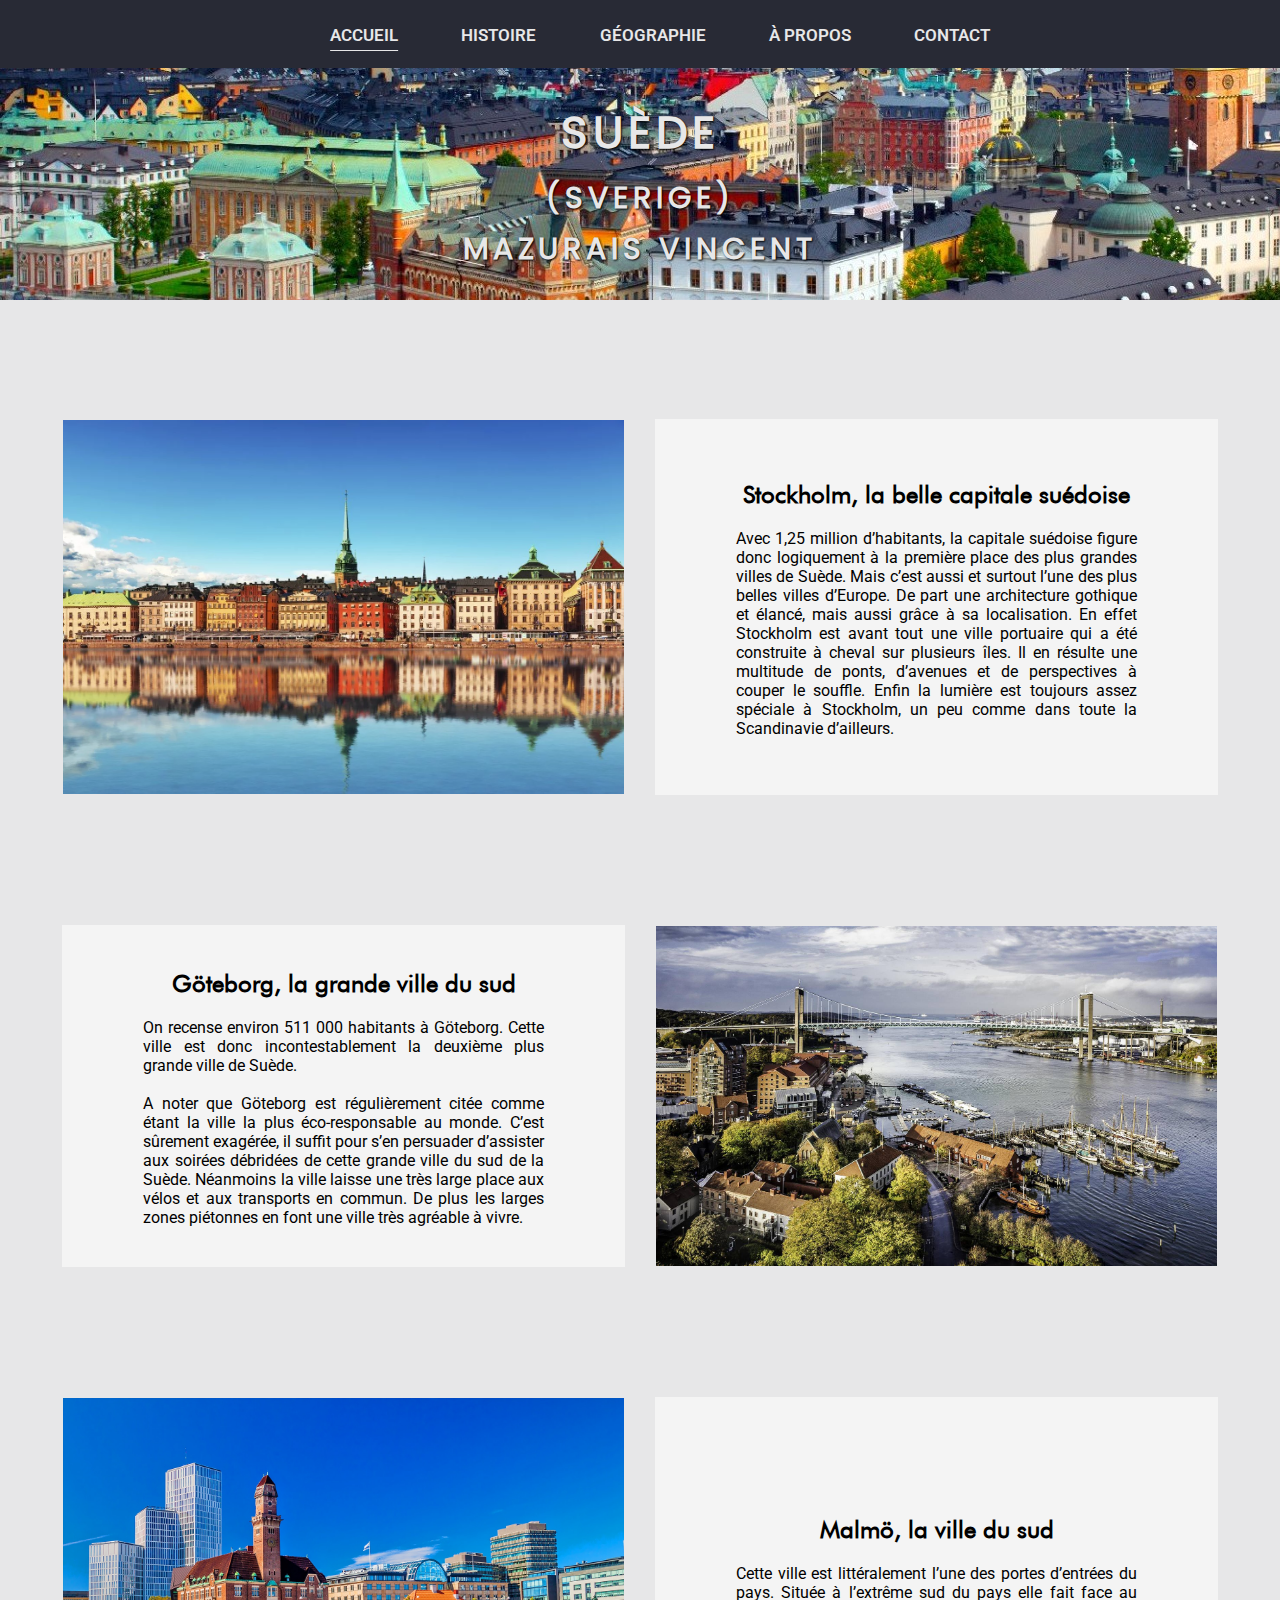
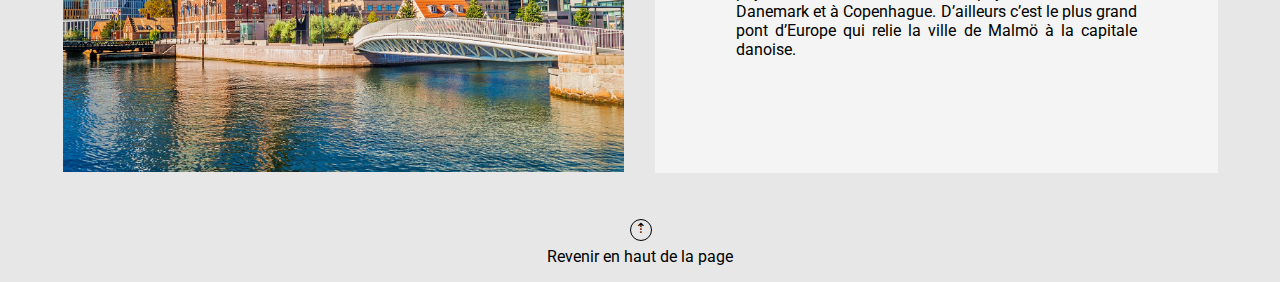
<file: Index.html>
<html>

<head>

	<title>Suède - Accueil</title>
	<link rel="stylesheet" type="text/css" href="Styles.css">
  <meta charset="utf-8">

</head>

<body>

	<div class="headband">
    <ul class="nav">
      <li class="zoom"><a href="index.html"><u>Accueil</u></a></li>
      <li class="zoom"><a href="histoire.html">Histoire</a></li>
      <li class="zoom"><a href="geographie.html">Géographie</a></li>
      <li class="zoom"><a href="a_propos.html">À propos</a></li>
      <li class="zoom"><a href="contact.html">Contact</a></li>
    </ul>
  </div>

	<div class="stockholm">
		<h1 style="font-size:45px; color:#e7e7e8"><br>SUÈDE</h1>
		<h2 style="font-size:30px; color:#e7e7e8; line-height:1px">(SVERIGE)</h2>
		<br>
		<h2 style="font-size:30px; color:#e7e7e8; line-height:1px">MAZURAIS VINCENT</h2>
	</div>

	<br><br><br>

		<table align="center" width="95%" cellspacing=30>
			<tr><td></td><td></td></tr>
			<tr>
				<td>
					<img src="Images/Stockholm2.jpg" width=100% class="zoom">
				</td>
				<td align="center" bgcolor=#f4f4f4>
					<blockquote>
						<br><h2 align=center style="font-family:Futura">Stockholm, la belle capitale suédoise</h2>
						<blockquote align=justify>
							Avec 1,25 million d’habitants, la capitale suédoise figure donc logiquement à la première place des plus grandes villes de Suède. Mais c’est aussi et surtout l’une des plus belles villes d’Europe. De part une architecture gothique et élancé, mais aussi grâce à sa localisation. En effet Stockholm est avant tout une ville portuaire qui a été construite à cheval sur plusieurs îles. Il en résulte une multitude de ponts, d’avenues et de perspectives à couper le souffle. Enfin la lumière est toujours assez spéciale à Stockholm, un peu comme dans toute la Scandinavie d’ailleurs.<br><br>
						</blockquote>
					</blockquote>
				</td>
			</tr>
		</table>

	<br><br>

		<table align="center" width="95%" cellspacing=30>
			<tr><td></td><td></td></tr>
			<tr>
				<td align="center" bgcolor=#f4f4f4>
					<blockquote>
						<br><h2 align=center style="font-family:Futura">Göteborg, la grande ville du sud</h2>
						<blockquote  align=justify>
							On recense environ 511 000 habitants à Göteborg. Cette ville est donc incontestablement la deuxième plus grande ville de Suède.
							<br><br>
							A noter que Göteborg est régulièrement citée comme étant la ville la plus éco-responsable au monde. C’est sûrement exagérée, il suffit pour s’en persuader d’assister aux soirées débridées de cette grande ville du sud de la Suède. Néanmoins la ville laisse une très large place aux vélos et aux transports en commun. De plus les larges zones piétonnes en font une ville très agréable à vivre.<br><br>
						</blockquote>
					</blockquote>
				</td>
				<td>
					<img src="Images/Goteborg.jpg"  width=100% class="zoom">
				</td>
			</tr>
		</table>

	<br><br>

		<table align="center" width="95%" cellspacing=30>
			<tr><td></td><td></td></tr>
			<tr>
				<td>
					<img src="Images/Malmo.jpg" width=100% class="zoom">
				</td>
				<td align="center" bgcolor=#f4f4f4>
					<blockquote>
						<br><h2 align=center style="font-family:Futura">Malmö, la ville du sud</h2>
						<blockquote align=justify>
							Cette ville est littéralement l’une des portes d’entrées du pays. Située à l’extrême sud du pays elle fait face au Danemark et à Copenhague. D’ailleurs c’est le plus grand pont d’Europe qui relie la ville de Malmö à la capitale danoise.<br><br>
						</blockquote>
					</blockquote>
				</td>
			</tr>
		</table>

	<p style="text-align:center"><a href="#" class="to-top">Revenir en haut de la page</a></p>

</body>

</html>
</file>
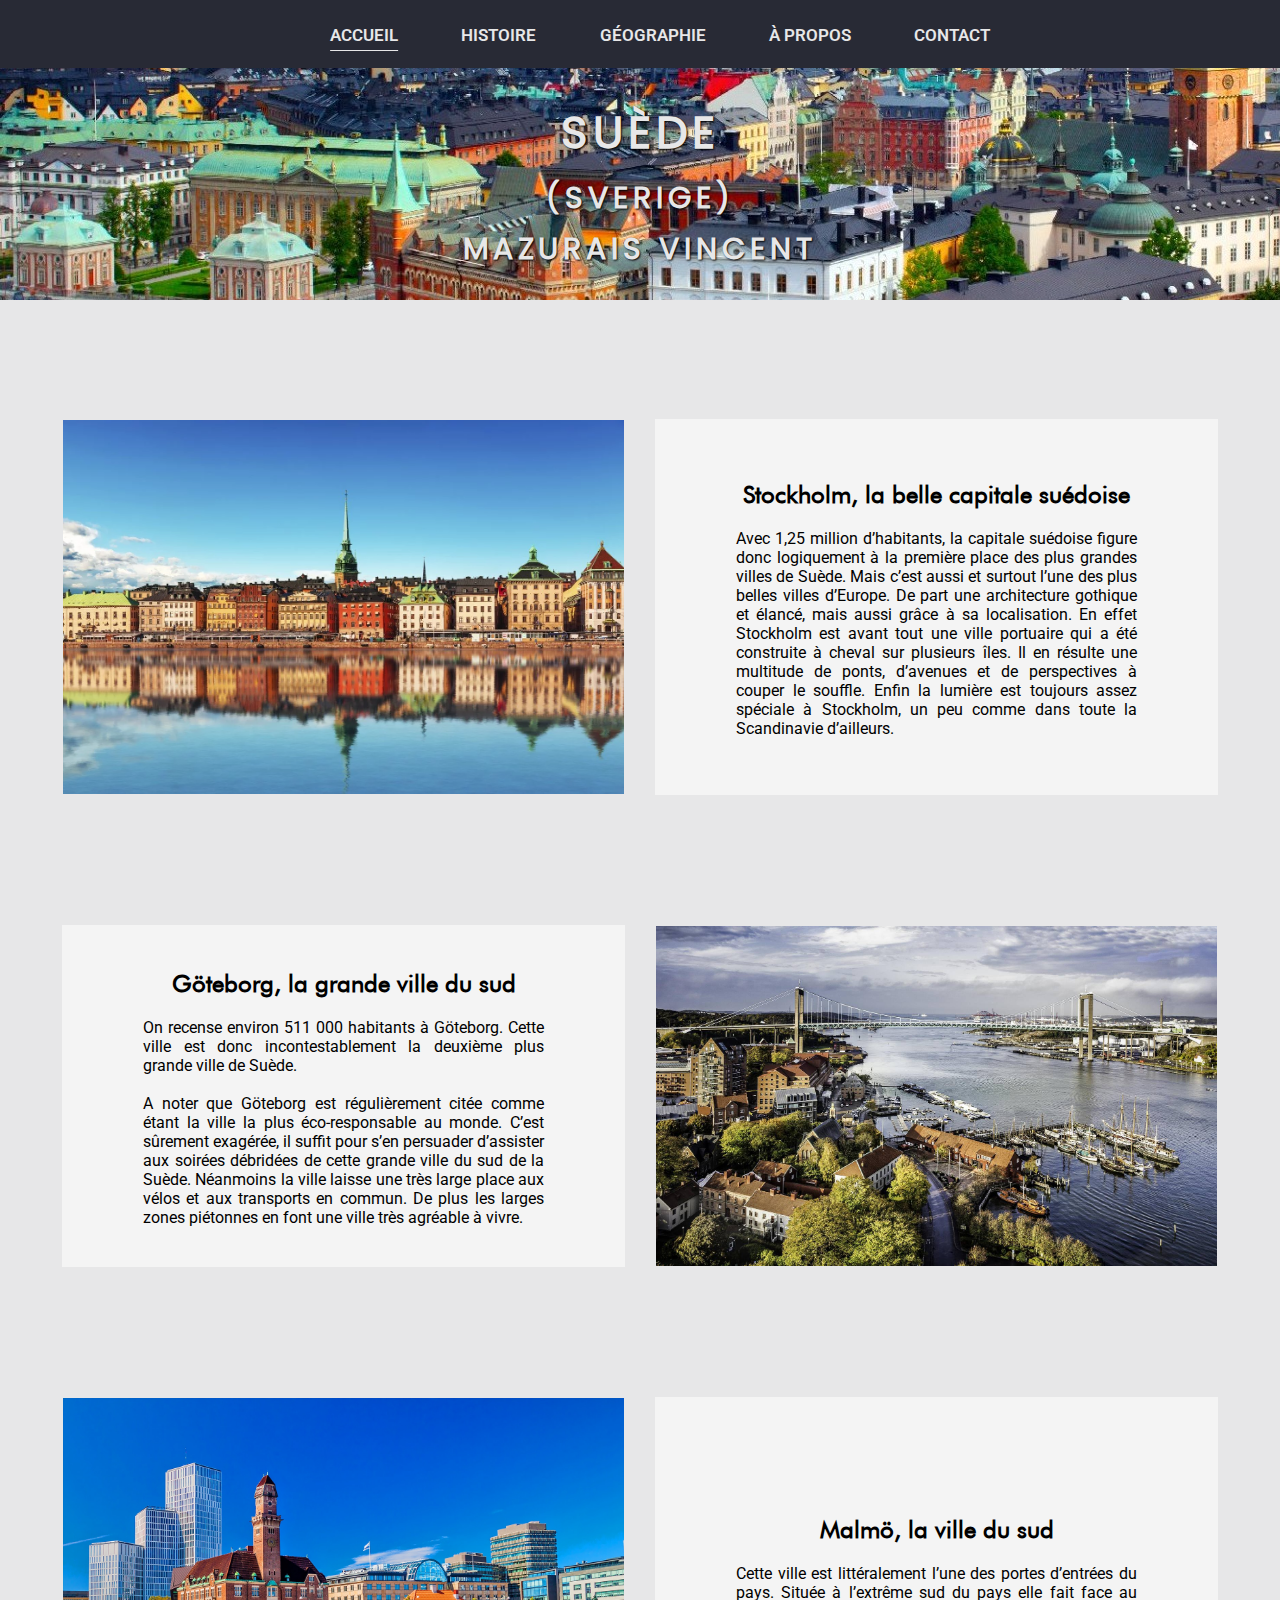
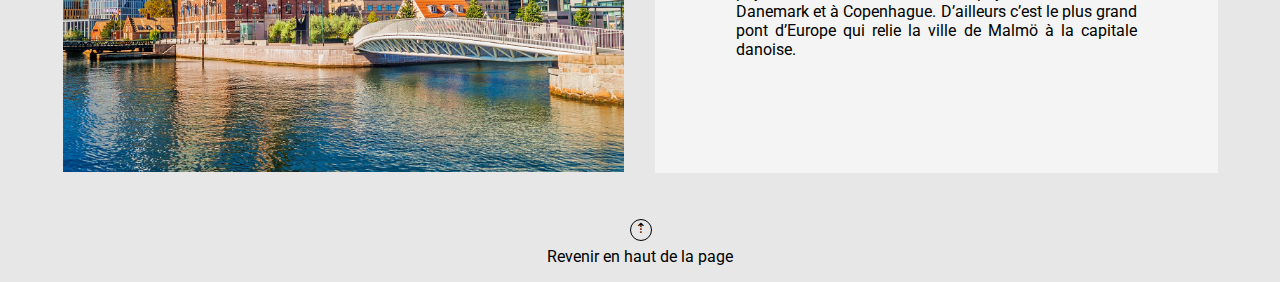
<file: index.html>
<html>

<head>

	<title>Suède - Accueil</title>
	<link rel="stylesheet" type="text/css" href="Styles.css">
	<meta charset="utf-8">

</head>

<body>

	<div class="headband">
		<ul class="nav">
			<li class="zoom"><a href="index.html"><u>Accueil</u></a></li>
			<li class="zoom"><a href="histoire.html">Histoire</a></li>
			<li class="zoom"><a href="geographie.html">Géographie</a></li>
			<li class="zoom"><a href="a_propos.html">À propos</a></li>
			<li class="zoom"><a href="contact.html">Contact</a></li>
		</ul>
	</div>

	<div class="stockholm">
		<h1 style="font-size:45px; color:#e7e7e8"><br>SUÈDE</h1>
		<h2 style="font-size:30px; color:#e7e7e8; line-height:1px">(SVERIGE)</h2>
		<br>
		<h2 style="font-size:30px; color:#e7e7e8; line-height:1px">MAZURAIS VINCENT</h2>
	</div>

	<br><br><br>

	<table align="center" width="95%" cellspacing=30>
		<tr>
			<td></td>
			<td></td>
		</tr>
		<tr>
			<td>
				<img src="Images/Stockholm2.jpg" width=100% class="zoom">
			</td>
			<td align="center" bgcolor=#f4f4f4>
				<blockquote>
					<br>
					<h2 align=center style="font-family:Futura">Stockholm, la belle capitale suédoise</h2>
					<blockquote align=justify>
						Avec 1,25 million d’habitants, la capitale suédoise figure donc logiquement à la première place
						des plus grandes villes de Suède. Mais c’est aussi et surtout l’une des plus belles villes
						d’Europe. De part une architecture gothique et élancé, mais aussi grâce à sa localisation. En
						effet Stockholm est avant tout une ville portuaire qui a été construite à cheval sur plusieurs
						îles. Il en résulte une multitude de ponts, d’avenues et de perspectives à couper le souffle.
						Enfin la lumière est toujours assez spéciale à Stockholm, un peu comme dans toute la Scandinavie
						d’ailleurs.<br><br>
					</blockquote>
				</blockquote>
			</td>
		</tr>
	</table>

	<br><br>

	<table align="center" width="95%" cellspacing=30>
		<tr>
			<td></td>
			<td></td>
		</tr>
		<tr>
			<td align="center" bgcolor=#f4f4f4>
				<blockquote>
					<br>
					<h2 align=center style="font-family:Futura">Göteborg, la grande ville du sud</h2>
					<blockquote align=justify>
						On recense environ 511 000 habitants à Göteborg. Cette ville est donc incontestablement la
						deuxième plus grande ville de Suède.
						<br><br>
						A noter que Göteborg est régulièrement citée comme étant la ville la plus éco-responsable au
						monde. C’est sûrement exagérée, il suffit pour s’en persuader d’assister aux soirées débridées
						de cette grande ville du sud de la Suède. Néanmoins la ville laisse une très large place aux
						vélos et aux transports en commun. De plus les larges zones piétonnes en font une ville très
						agréable à vivre.<br><br>
					</blockquote>
				</blockquote>
			</td>
			<td>
				<img src="Images/Goteborg.jpg" width=100% class="zoom">
			</td>
		</tr>
	</table>

	<br><br>

	<table align="center" width="95%" cellspacing=30>
		<tr>
			<td></td>
			<td></td>
		</tr>
		<tr>
			<td>
				<img src="Images/Malmo.jpg" width=100% class="zoom">
			</td>
			<td align="center" bgcolor=#f4f4f4>
				<blockquote>
					<br>
					<h2 align=center style="font-family:Futura">Malmö, la ville du sud</h2>
					<blockquote align=justify>
						Cette ville est littéralement l’une des portes d’entrées du pays. Située à l’extrême sud du pays
						elle fait face au Danemark et à Copenhague. D’ailleurs c’est le plus grand pont d’Europe qui
						relie la ville de Malmö à la capitale danoise.<br><br>
					</blockquote>
				</blockquote>
			</td>
		</tr>
	</table>

	<p style="text-align:center"><a href="#" class="to-top">Revenir en haut de la page</a></p>

</body>

</html>
</file>
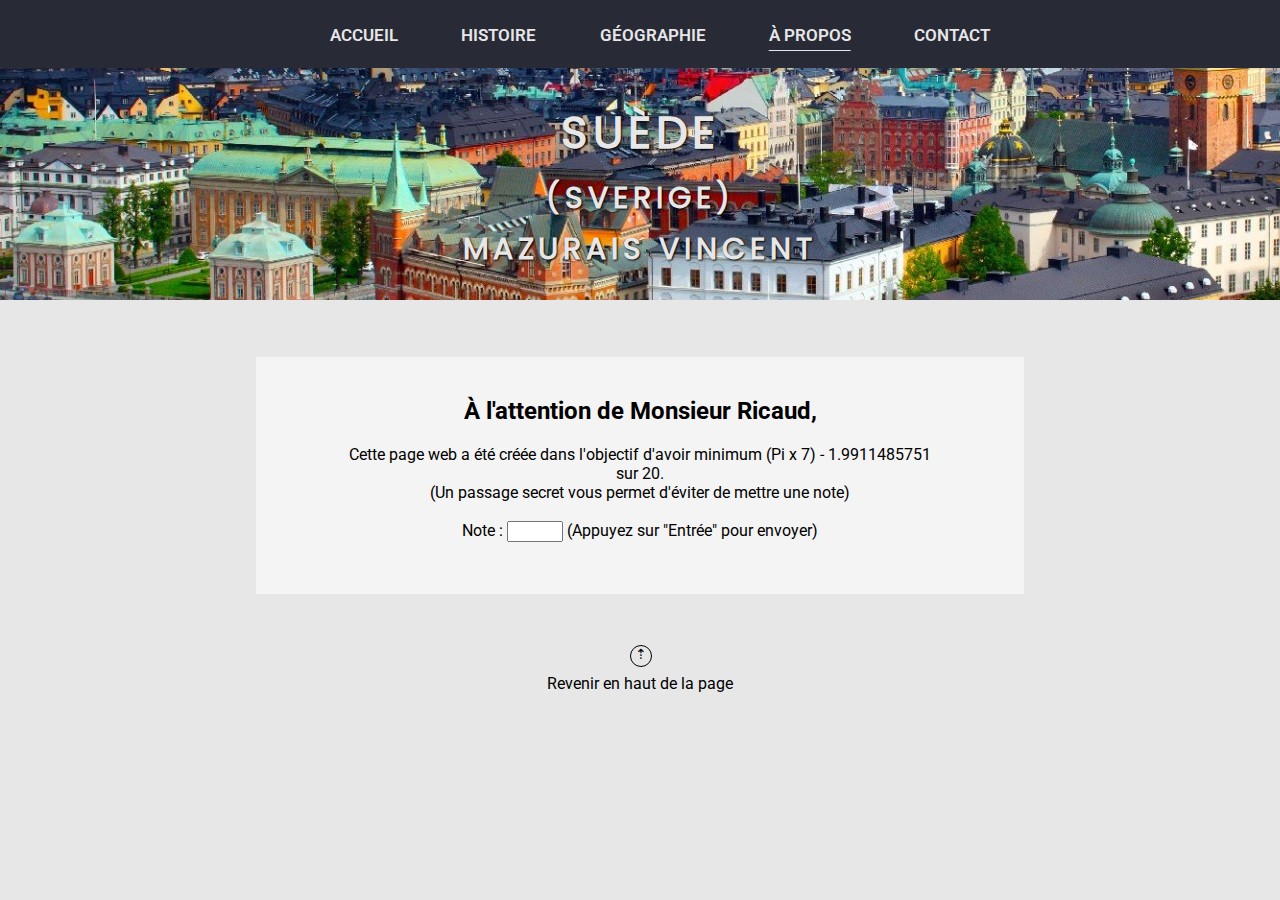
<file: A_propos.html>
<html>

<style>

.link a {
  color:#e7e7e8;
}

.link a:visited {
  color:#e7e7e8;
}

.link a:hover {
  color:#282a35;
}

.link a:active {
  color: #e7e7e8;
}

</style>

<head>

  <title>Suède - À propos</title>
  <link rel="stylesheet" type="text/css" href="Styles.css">
  <meta charset="utf-8">

</head>

<body>

  <div class="headband">
    <ul class="nav">
      <li class="zoom"><a href="index.html">Accueil</a></li>
      <li class="zoom"><a href="histoire.html">Histoire</a></li>
      <li class="zoom"><a href="geographie.html">Géographie</a></li>
      <li class="zoom"><a href="a_propos.html"><u>À propos</u></a></li>
      <li class="zoom"><a href="contact.html">Contact</a></li>
    </ul>
  </div>

  <div class="stockholm">
    <h1 style="font-size:45px; color:#e7e7e8"><br>SUÈDE</h1>
    <h2 style="font-size:30px; color:#e7e7e8; line-height:1px">(SVERIGE)</h2>
    <br>
    <h2 style="font-size:30px; color:#e7e7e8; line-height:1px">MAZURAIS VINCENT</h2>
  </div>

  <br><br><br>

  <table align="center" width="60%" cellspacing=0>
    <td align="center" bgcolor=#f4f4f4>
      <blockquote align=justify><br>
        <h2 align=center>À l'attention de Monsieur Ricaud,</h2>
        <blockquote align=center>
          Cette page web a été créée dans l'objectif d'avoir minimum (Pi x 7) - 1.9911485751 sur 20.<br>
          (Un passage secret vous permet d'éviter de mettre une note)
          <br><br>
          <form action="A_propos2.html">
            <label for="note">Note :</label>
            <input type="number" id="note" name="quantity" min="20" max="20">
            (Appuyez sur "Entrée" pour envoyer)
          </form>
        </blockquote>
        <br></blockquote>
      </td>
    </table>

    <div class="link">
      <p align=right style="color:lightyellow;"><a href="a_propos2.html">Passage secret !</a></p>
    </div>

    <p style="text-align:center"><a href="#" class="to-top">Revenir en haut de la page</a></p>

  </body>

  </html>
</file>
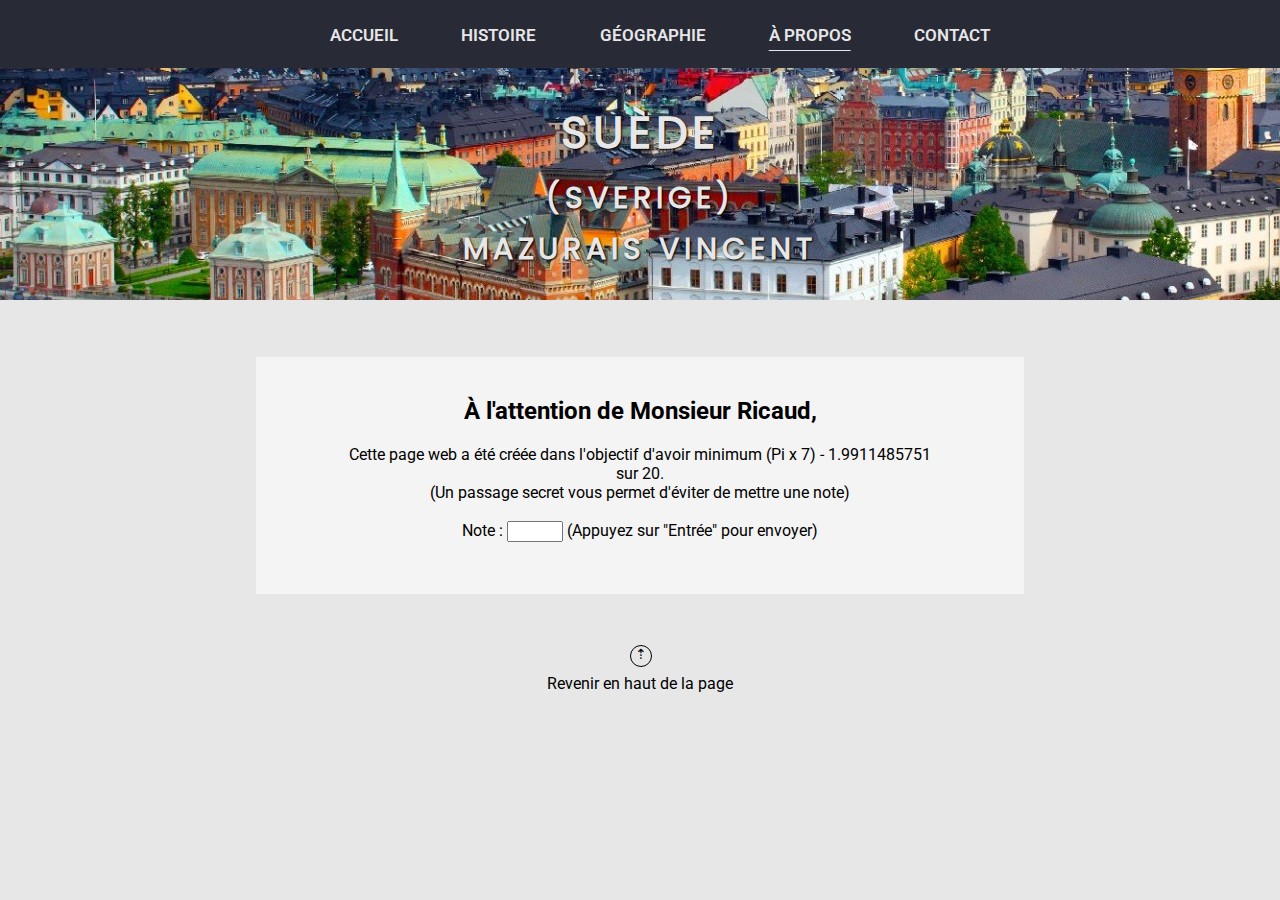
<file: a_propos.html>
<html>

<style>
  .link a {
    color: #e7e7e8;
  }

  .link a:visited {
    color: #e7e7e8;
  }

  .link a:hover {
    color: #282a35;
  }

  .link a:active {
    color: #e7e7e8;
  }
</style>

<head>

  <title>Suède - À propos</title>
  <link rel="stylesheet" type="text/css" href="Styles.css">
  <meta charset="utf-8">

</head>

<body>

  <div class="headband">
    <ul class="nav">
      <li class="zoom"><a href="index.html">Accueil</a></li>
      <li class="zoom"><a href="histoire.html">Histoire</a></li>
      <li class="zoom"><a href="geographie.html">Géographie</a></li>
      <li class="zoom"><a href="a_propos.html"><u>À propos</u></a></li>
      <li class="zoom"><a href="contact.html">Contact</a></li>
    </ul>
  </div>

  <div class="stockholm">
    <h1 style="font-size:45px; color:#e7e7e8"><br>SUÈDE</h1>
    <h2 style="font-size:30px; color:#e7e7e8; line-height:1px">(SVERIGE)</h2>
    <br>
    <h2 style="font-size:30px; color:#e7e7e8; line-height:1px">MAZURAIS VINCENT</h2>
  </div>

  <br><br><br>

  <table align="center" width="60%" cellspacing=0>
    <td align="center" bgcolor=#f4f4f4>
      <blockquote align=justify><br>
        <h2 align=center>À l'attention de Monsieur Ricaud,</h2>
        <blockquote align=center>
          Cette page web a été créée dans l'objectif d'avoir minimum (Pi x 7) - 1.9911485751 sur 20.<br>
          (Un passage secret vous permet d'éviter de mettre une note)
          <br><br>
          <form action="a_propos2.html">
            <label for="note">Note :</label>
            <input type="number" id="note" name="quantity" min="20" max="20">
            (Appuyez sur "Entrée" pour envoyer)
          </form>
        </blockquote>
        <br>
      </blockquote>
    </td>
  </table>

  <div class="link">
    <p align=right style="color:lightyellow;"><a href="a_propos2.html">Passage secret !</a></p>
  </div>

  <p style="text-align:center"><a href="#" class="to-top">Revenir en haut de la page</a></p>

</body>

</html>
</file>
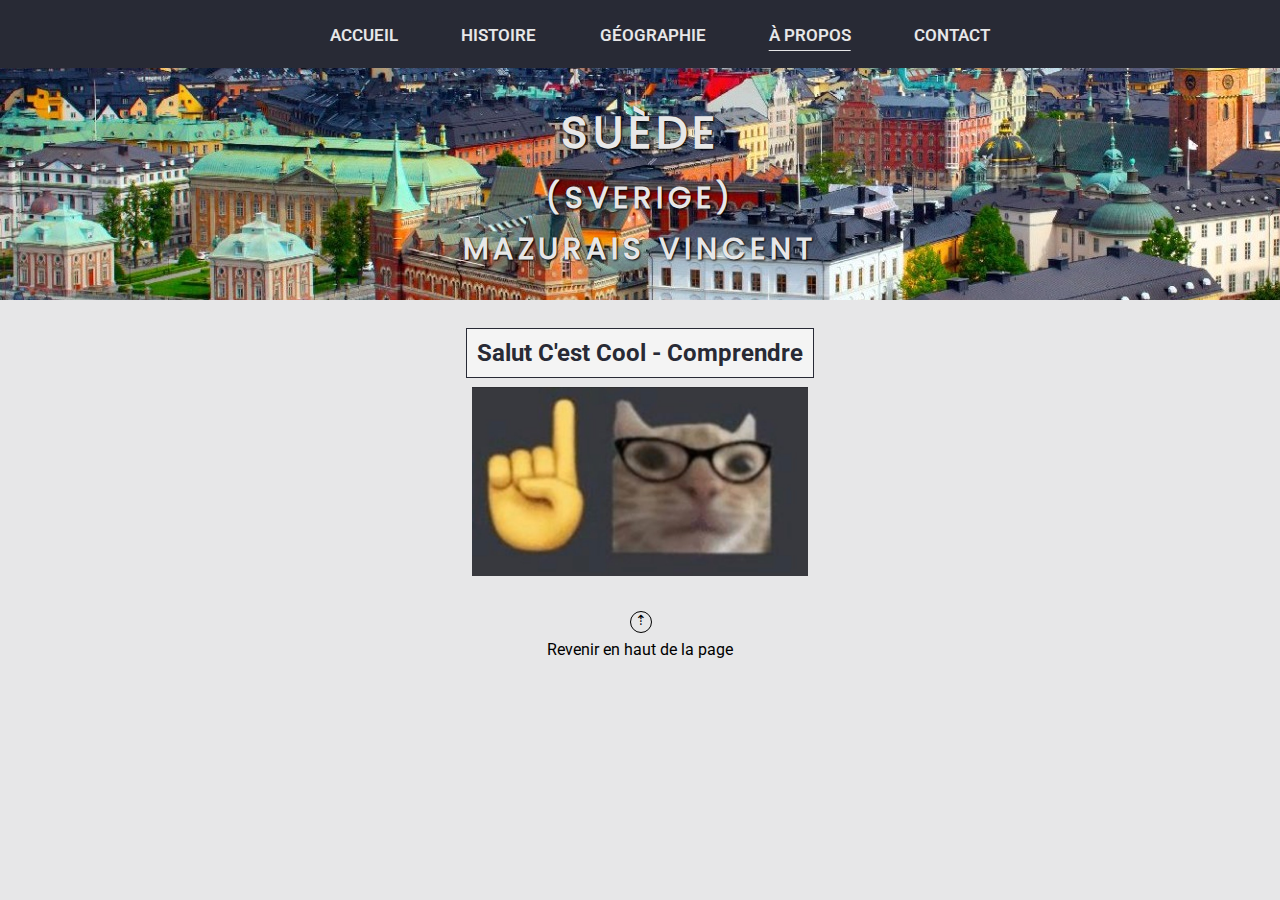
<file: A_propos2.html>
<html>

<style>

.link a {
  box-shadow: inset 0 0 0 0 #282a35;
  color: #282a35;
  padding: 0 .25rem;
  margin: 0 -.25rem;
  transition: color .3s ease-in-out, box-shadow .3s ease-in-out;
  padding: 10px;
  text-decoration: none;
  background:#f4f4f4;
  border: 1px solid #282a35;
}

.link a:hover {
  color: #f4f4f4;
  box-shadow: inset 350px 0 0 0 #282a35;
}

.a_propos2 {
  position: relative;
  top: auto;
  margin: auto;
  height:	auto;
}

</style>

<head>

  <title>Suède - À propos</title>
  <link rel="stylesheet" type="text/css" href="Styles.css">
  <meta charset="utf-8">

</head>

<body>

  <div class="headband">
    <ul class="nav">
      <li class="zoom"><a href="index.html">Accueil</a></li>
      <li class="zoom"><a href="histoire.html">Histoire</a></li>
      <li class="zoom"><a href="geographie.html">Géographie</a></li>
      <li class="zoom"><a href="a_propos.html"><u>À propos</u></a></li>
      <li class="zoom"><a href="contact.html">Contact</a></li>
    </ul>
  </div>

  <div class="stockholm">
    <h1 style="font-size:45px; color:#e7e7e8"><br>SUÈDE</h1>
    <h2 style="font-size:30px; color:#e7e7e8; line-height:1px">(SVERIGE)</h2>
    <br>
    <h2 style="font-size:30px; color:#e7e7e8; line-height:1px">MAZURAIS VINCENT</h2>
  </div>

  <br>
  <style>

  </style>
  <div class="a_propos2">
    <div class="link">
      <p align=center><h2 align=center><a href="https://youtu.be/DvYKEGzByBw" target="_blank">Salut C'est Cool - Comprendre</a></h1></p>
      </div>
    </div>
    <center><img src="Images/Ricaud-button.jpg" width=336px></center>

    <br>

    <p style="text-align:center"><a href="#" class="to-top">Revenir en haut de la page</a></p>

  </body>

  </html>
</file>
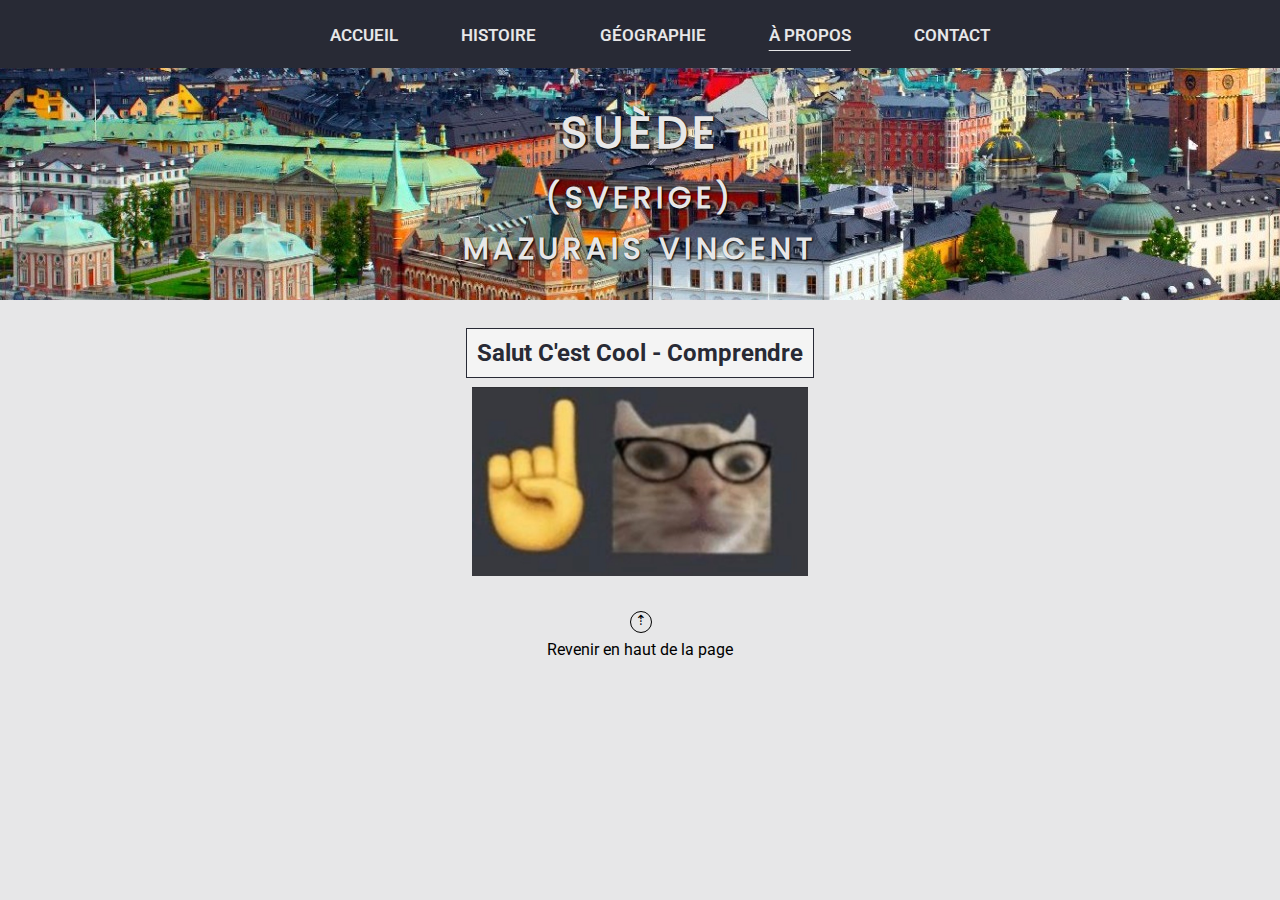
<file: a_propos2.html>
<html>

<style>
  .link a {
    box-shadow: inset 0 0 0 0 #282a35;
    color: #282a35;
    padding: 0 .25rem;
    margin: 0 -.25rem;
    transition: color .3s ease-in-out, box-shadow .3s ease-in-out;
    padding: 10px;
    text-decoration: none;
    background: #f4f4f4;
    border: 1px solid #282a35;
  }

  .link a:hover {
    color: #f4f4f4;
    box-shadow: inset 350px 0 0 0 #282a35;
  }

  .a_propos2 {
    position: relative;
    top: auto;
    margin: auto;
    height: auto;
  }
</style>

<head>

  <title>Suède - À propos</title>
  <link rel="stylesheet" type="text/css" href="Styles.css">
  <meta charset="utf-8">

</head>

<body>

  <div class="headband">
    <ul class="nav">
      <li class="zoom"><a href="index.html">Accueil</a></li>
      <li class="zoom"><a href="histoire.html">Histoire</a></li>
      <li class="zoom"><a href="geographie.html">Géographie</a></li>
      <li class="zoom"><a href="a_propos.html"><u>À propos</u></a></li>
      <li class="zoom"><a href="contact.html">Contact</a></li>
    </ul>
  </div>

  <div class="stockholm">
    <h1 style="font-size:45px; color:#e7e7e8"><br>SUÈDE</h1>
    <h2 style="font-size:30px; color:#e7e7e8; line-height:1px">(SVERIGE)</h2>
    <br>
    <h2 style="font-size:30px; color:#e7e7e8; line-height:1px">MAZURAIS VINCENT</h2>
  </div>

  <br>
  <style>

  </style>
  <div class="a_propos2">
    <div class="link">
      <p align=center>
      <h2 align=center><a href="https://youtu.be/DvYKEGzByBw" target="_blank">Salut C'est Cool - Comprendre</a></h1>
        </p>
    </div>
  </div>
  <center><img src="Images/Ricaud-button.jpg" width=336px></center>

  <br>

  <p style="text-align:center"><a href="#" class="to-top">Revenir en haut de la page</a></p>

</body>

</html>
</file>
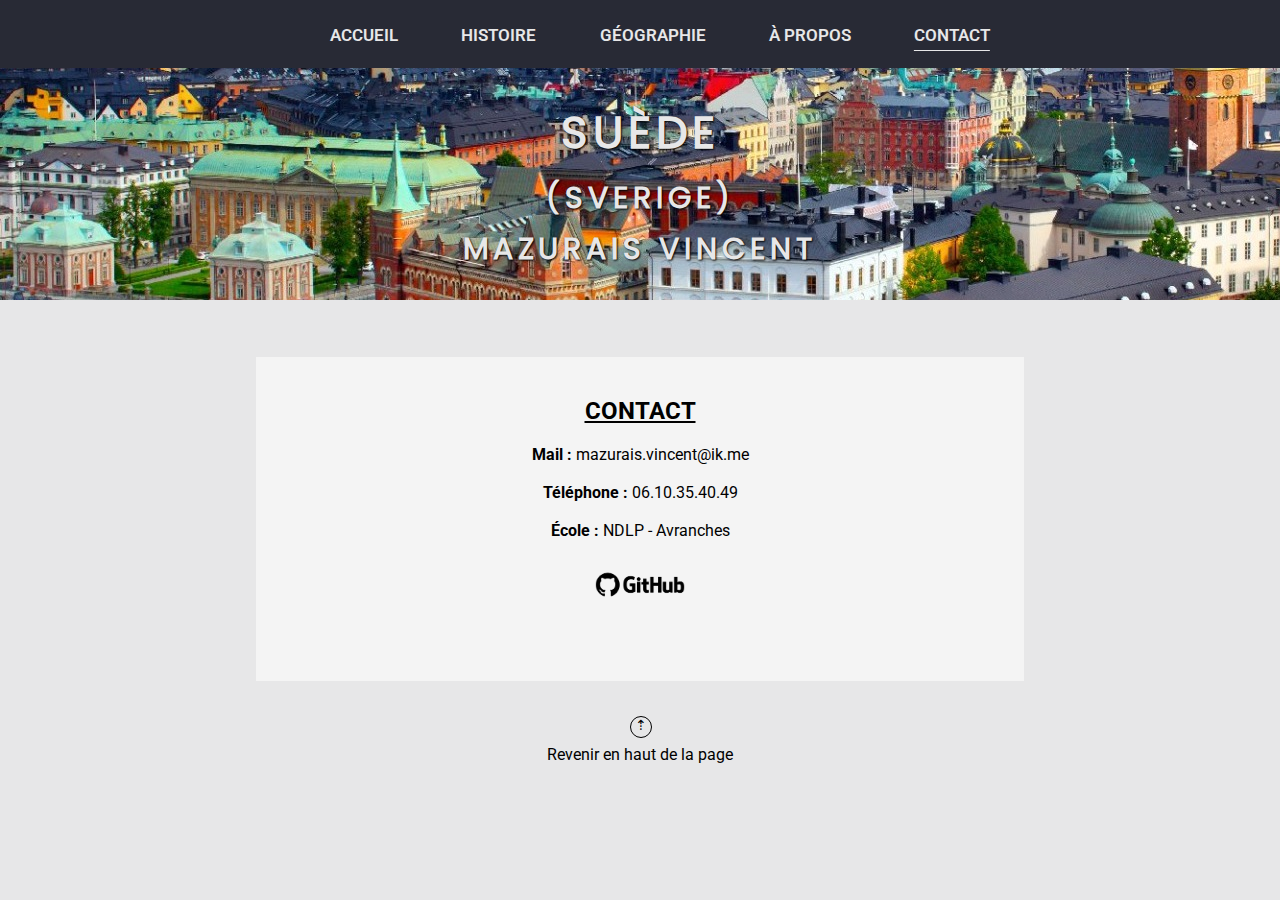
<file: contact.html>
<html>

<head>

	<title>Suède - Contact</title>
	<link rel="stylesheet" type="text/css" href="Styles.css">
	<meta charset="utf-8">

</head>

<body>

	<div class="headband">
		<ul class="nav">
			<li class="zoom"><a href="index.html">Accueil</a></li>
			<li class="zoom"><a href="histoire.html">Histoire</a></li>
			<li class="zoom"><a href="geographie.html">Géographie</a></li>
			<li class="zoom"><a href="a_propos.html">À propos</a></li>
			<li class="zoom"><a href="contact.html"><u>Contact</u></a></li>
		</ul>
	</div>

	<div class="stockholm">
		<h1 style="font-size:45px; color:#e7e7e8"><br>SUÈDE</h1>
		<h2 style="font-size:30px; color:#e7e7e8; line-height:1px">(SVERIGE)</h2>
		<br>
		<h2 style="font-size:30px; color:#e7e7e8; line-height:1px">MAZURAIS VINCENT</h2>
	</div>

	<br><br><br>

	<table align="center" width="60%" cellspacing=0>
		<td align="center" bgcolor=#f4f4f4>
			<blockquote align=justify><br>
				<h2 align=center><u>CONTACT</u></h2>
				<blockquote align=center>
					<b>Mail :</b> mazurais.vincent@ik.me<br><br>
					<b>Téléphone :</b> 06.10.35.40.49<br><br>
					<b>École :</b> NDLP - Avranches<br><br>
					<a href="https://github.com/Bersheny" target="_blank"><img src="Images/Github.png" width="15%"
							class="zoom"></a><br><br>
				</blockquote>
				<br>
			</blockquote>
		</td>
	</table>

	<br>

	<p style="text-align:center"><a href="#" class="to-top" color=black;>Revenir en haut de la page</a></p>

</body>

</html>
</file>
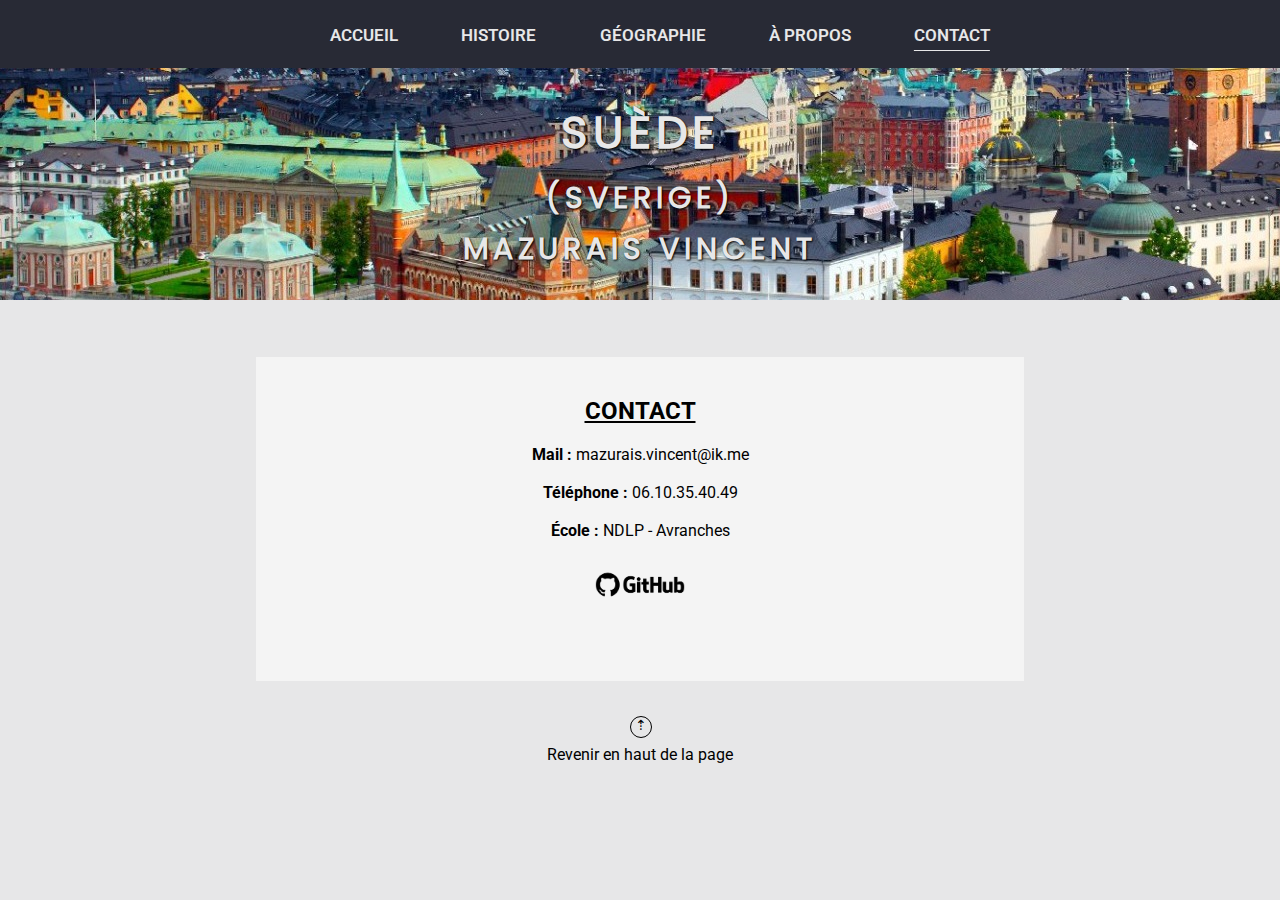
<file: Contact.html>
<html>

<head>

	<title>Suède - Contact</title>
	<link rel="stylesheet" type="text/css" href="Styles.css">
  <meta charset="utf-8">

</head>

<body>

	<div class="headband">
    <ul class="nav">
      <li class="zoom"><a href="index.html">Accueil</a></li>
      <li class="zoom"><a href="histoire.html">Histoire</a></li>
      <li class="zoom"><a href="geographie.html">Géographie</a></li>
      <li class="zoom"><a href="a_propos.html">À propos</a></li>
      <li class="zoom"><a href="contact.html"><u>Contact</u></a></li>
    </ul>
  </div>

	<div class="stockholm">
		<h1 style="font-size:45px; color:#e7e7e8"><br>SUÈDE</h1>
		<h2 style="font-size:30px; color:#e7e7e8; line-height:1px">(SVERIGE)</h2>
		<br>
		<h2 style="font-size:30px; color:#e7e7e8; line-height:1px">MAZURAIS VINCENT</h2>
	</div>

	<br><br><br>

	<table align="center" width="60%" cellspacing=0>
		<td align="center" bgcolor=#f4f4f4>
			<blockquote align=justify><br>
				<h2 align=center><u>CONTACT</u></h2>
				<blockquote align=center>
					<b>Mail :</b> mazurais.vincent@ik.me<br><br>
					<b>Téléphone :</b> 06.10.35.40.49<br><br>
					<b>École :</b> NDLP - Avranches<br><br>
					<a href="https://github.com/Bersheny" target="_blank"><img src="Images/Github.png" width="15%" class="zoom"></a><br><br>
				</blockquote>
				<br></blockquote>
			</td>
		</table>

		<br>

		<p style="text-align:center"><a href="#" class="to-top" color=black;>Revenir en haut de la page</a></p>

	</body>

	</html>
</file>
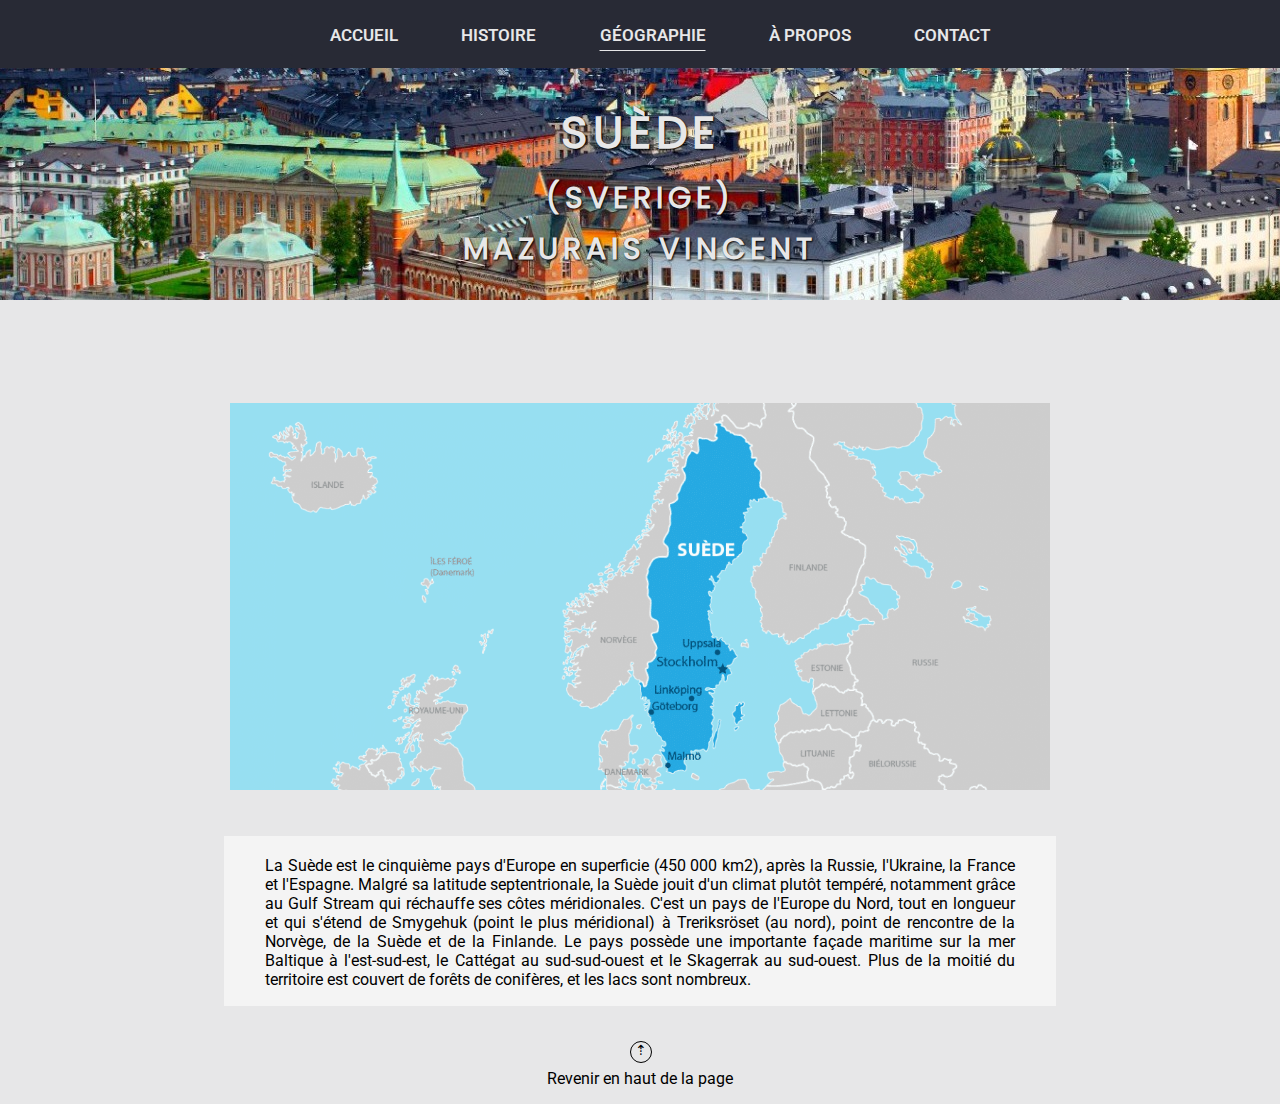
<file: Geographie.html>
<html>

<head>

	<title>Suède - Géographie</title>
	<link rel="stylesheet" type="text/css" href="Styles.css">
  <meta charset="utf-8">

</head>

<body>

	<div class="headband">
    <ul class="nav">
      <li class="zoom"><a href="index.html">Accueil</a></li>
      <li class="zoom"><a href="histoire.html">Histoire</a></li>
      <li class="zoom"><a href="geographie.html"><u>Géographie</u></a></li>
      <li class="zoom"><a href="a_propos.html">À propos</a></li>
      <li class="zoom"><a href="contact.html">Contact</a></li>
    </ul>
  </div>

	<div class="stockholm">
		<h1 style="font-size:45px; color:#e7e7e8"><br>SUÈDE</h1>
		<h2 style="font-size:30px; color:#e7e7e8; line-height:1px">(SVERIGE)</h2>
		<br>
		<h2 style="font-size:30px; color:#e7e7e8; line-height:1px">MAZURAIS VINCENT</h2>
	</div>

	<br><br><br>

	<div class="container">
		<div class="image-box">
			<p style="text-align:center;"><img src="Images/Suede-geographie.jpg" width=65%></p>
			<div class="text-box">
				<h1>Suède,</h1>
				<p>Pays situé sur la péninsule scandinave en Europe du Nord</p>
			</div>
		</div>
	</div>

	<table align="center" width="65%" cellspacing=0>
		<td align="center" bgcolor=#f4f4f4>
			<blockquote align=justify><br>
				La Suède est le cinquième pays d'Europe en superficie (450 000 km2), après la Russie, l'Ukraine, la France et l'Espagne.

				Malgré sa latitude septentrionale, la Suède jouit d'un climat plutôt tempéré, notamment grâce au Gulf Stream qui réchauffe ses côtes méridionales.

				C'est un pays de l'Europe du Nord, tout en longueur et qui s'étend de Smygehuk (point le plus méridional) à Treriksröset (au nord), point de rencontre de la Norvège, de la Suède et de la Finlande. Le pays possède une importante façade maritime sur la mer Baltique à l'est-sud-est, le Cattégat au sud-sud-ouest et le Skagerrak au sud-ouest.

				Plus de la moitié du territoire est couvert de forêts de conifères, et les lacs sont nombreux.
				<br></blockquote>
			</td>
		</table>

		<br>

		<p style="text-align:center"><a href="#" class="to-top">Revenir en haut de la page</a></p>

	</body>

	</html>
</file>
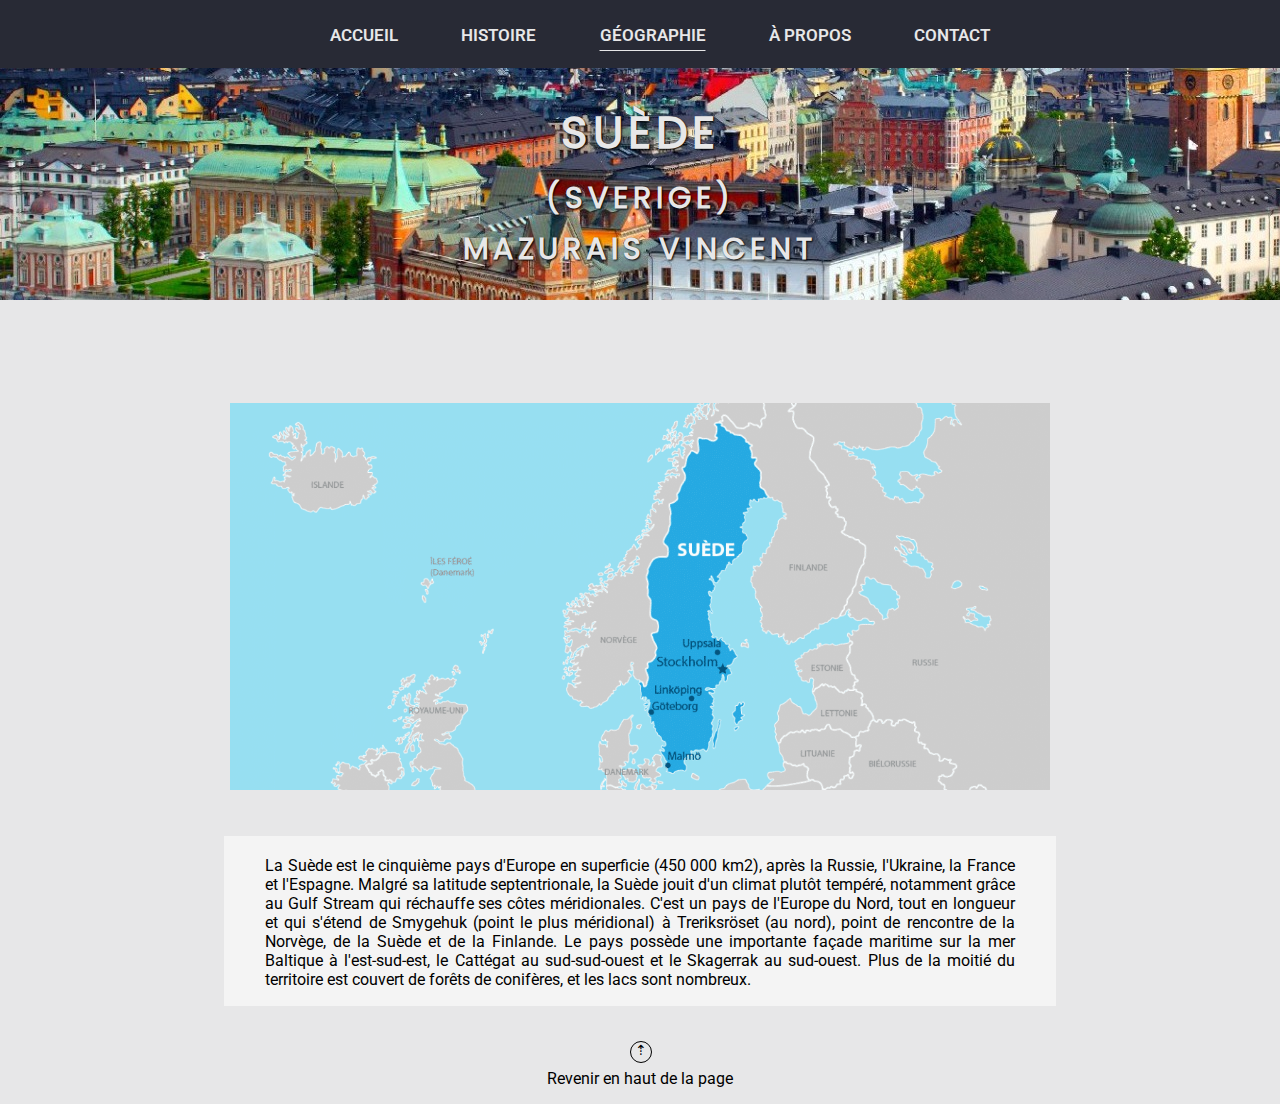
<file: geographie.html>
<html>

<head>

	<title>Suède - Géographie</title>
	<link rel="stylesheet" type="text/css" href="Styles.css">
	<meta charset="utf-8">

</head>

<body>

	<div class="headband">
		<ul class="nav">
			<li class="zoom"><a href="index.html">Accueil</a></li>
			<li class="zoom"><a href="histoire.html">Histoire</a></li>
			<li class="zoom"><a href="geographie.html"><u>Géographie</u></a></li>
			<li class="zoom"><a href="a_propos.html">À propos</a></li>
			<li class="zoom"><a href="contact.html">Contact</a></li>
		</ul>
	</div>

	<div class="stockholm">
		<h1 style="font-size:45px; color:#e7e7e8"><br>SUÈDE</h1>
		<h2 style="font-size:30px; color:#e7e7e8; line-height:1px">(SVERIGE)</h2>
		<br>
		<h2 style="font-size:30px; color:#e7e7e8; line-height:1px">MAZURAIS VINCENT</h2>
	</div>

	<br><br><br>

	<div class="container">
		<div class="image-box">
			<p style="text-align:center;"><img src="Images/Suede-geographie.jpg" width=65%></p>
			<div class="text-box">
				<h1>Suède,</h1>
				<p>Pays situé sur la péninsule scandinave en Europe du Nord</p>
			</div>
		</div>
	</div>

	<table align="center" width="65%" cellspacing=0>
		<td align="center" bgcolor=#f4f4f4>
			<blockquote align=justify><br>
				La Suède est le cinquième pays d'Europe en superficie (450 000 km2), après la Russie, l'Ukraine, la
				France et l'Espagne.

				Malgré sa latitude septentrionale, la Suède jouit d'un climat plutôt tempéré, notamment grâce au Gulf
				Stream qui réchauffe ses côtes méridionales.

				C'est un pays de l'Europe du Nord, tout en longueur et qui s'étend de Smygehuk (point le plus
				méridional) à Treriksröset (au nord), point de rencontre de la Norvège, de la Suède et de la Finlande.
				Le pays possède une importante façade maritime sur la mer Baltique à l'est-sud-est, le Cattégat au
				sud-sud-ouest et le Skagerrak au sud-ouest.

				Plus de la moitié du territoire est couvert de forêts de conifères, et les lacs sont nombreux.
				<br>
			</blockquote>
		</td>
	</table>

	<br>

	<p style="text-align:center"><a href="#" class="to-top">Revenir en haut de la page</a></p>

</body>

</html>
</file>
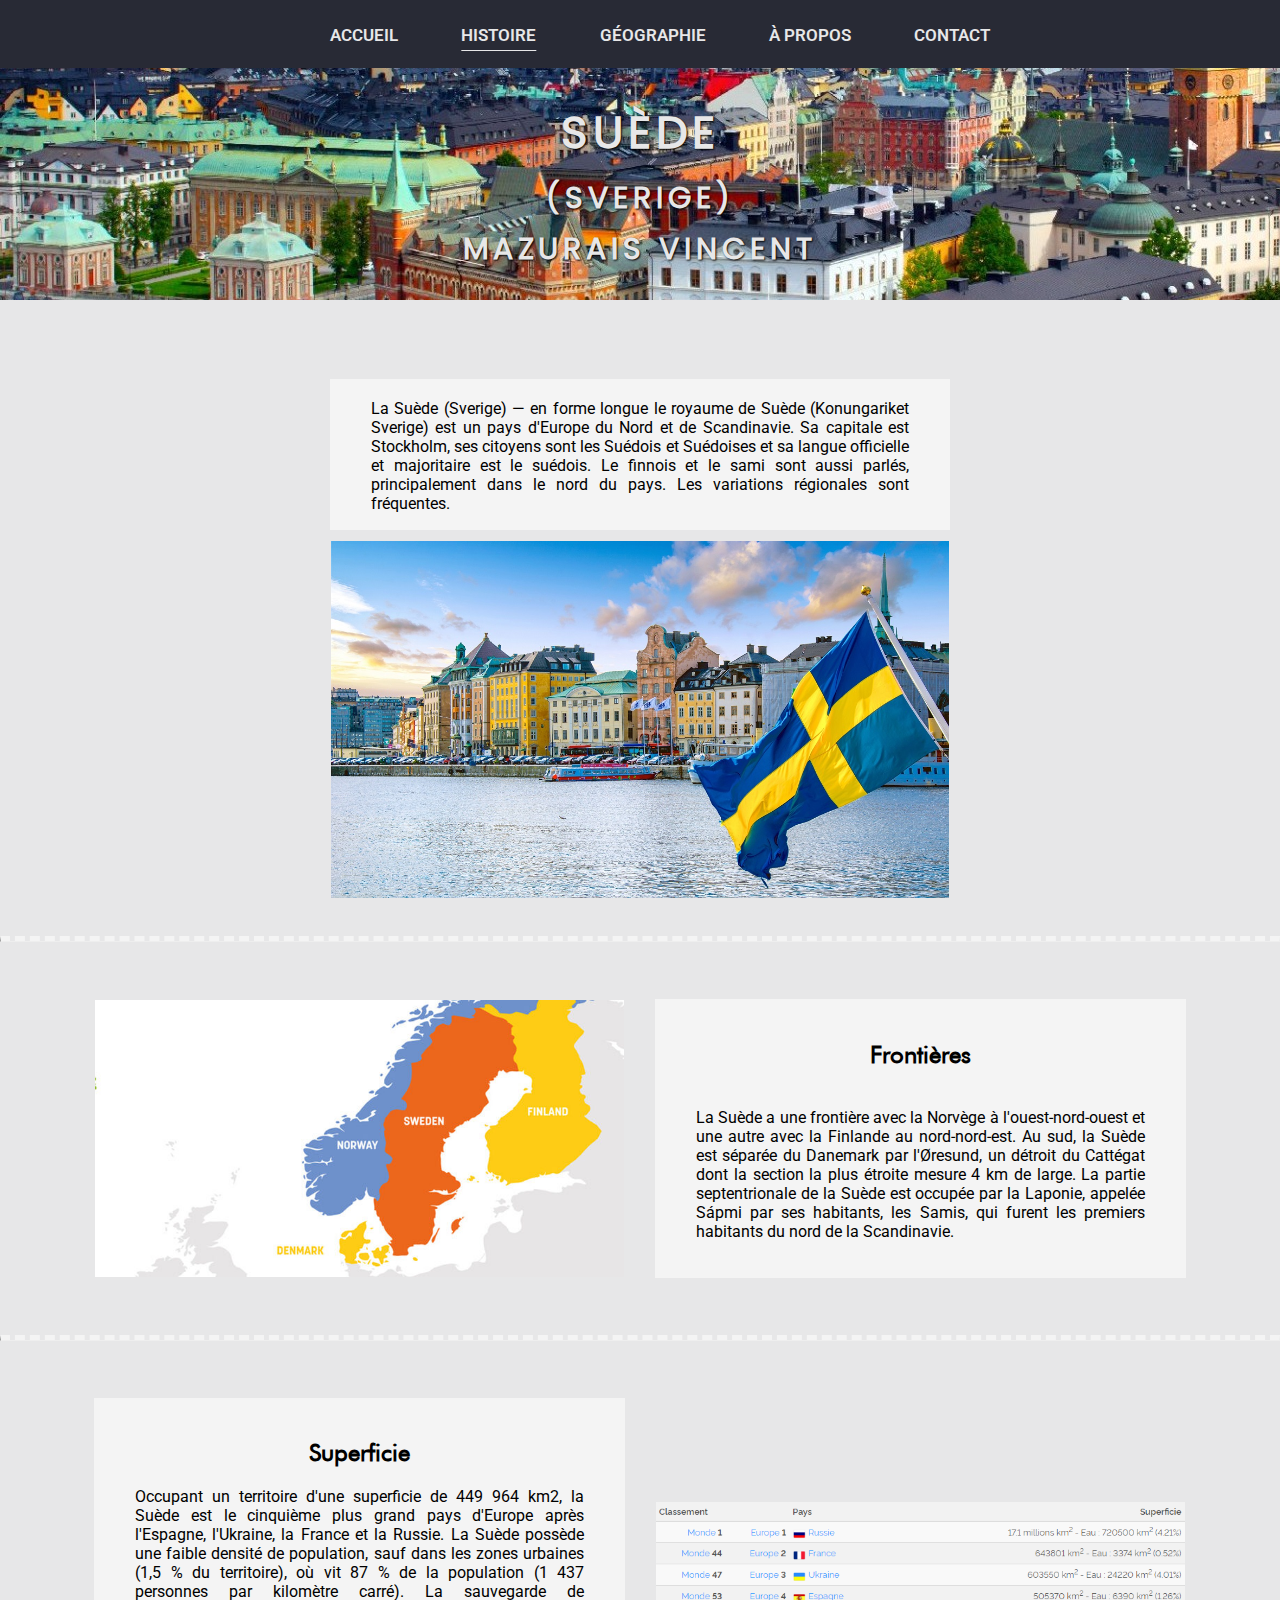
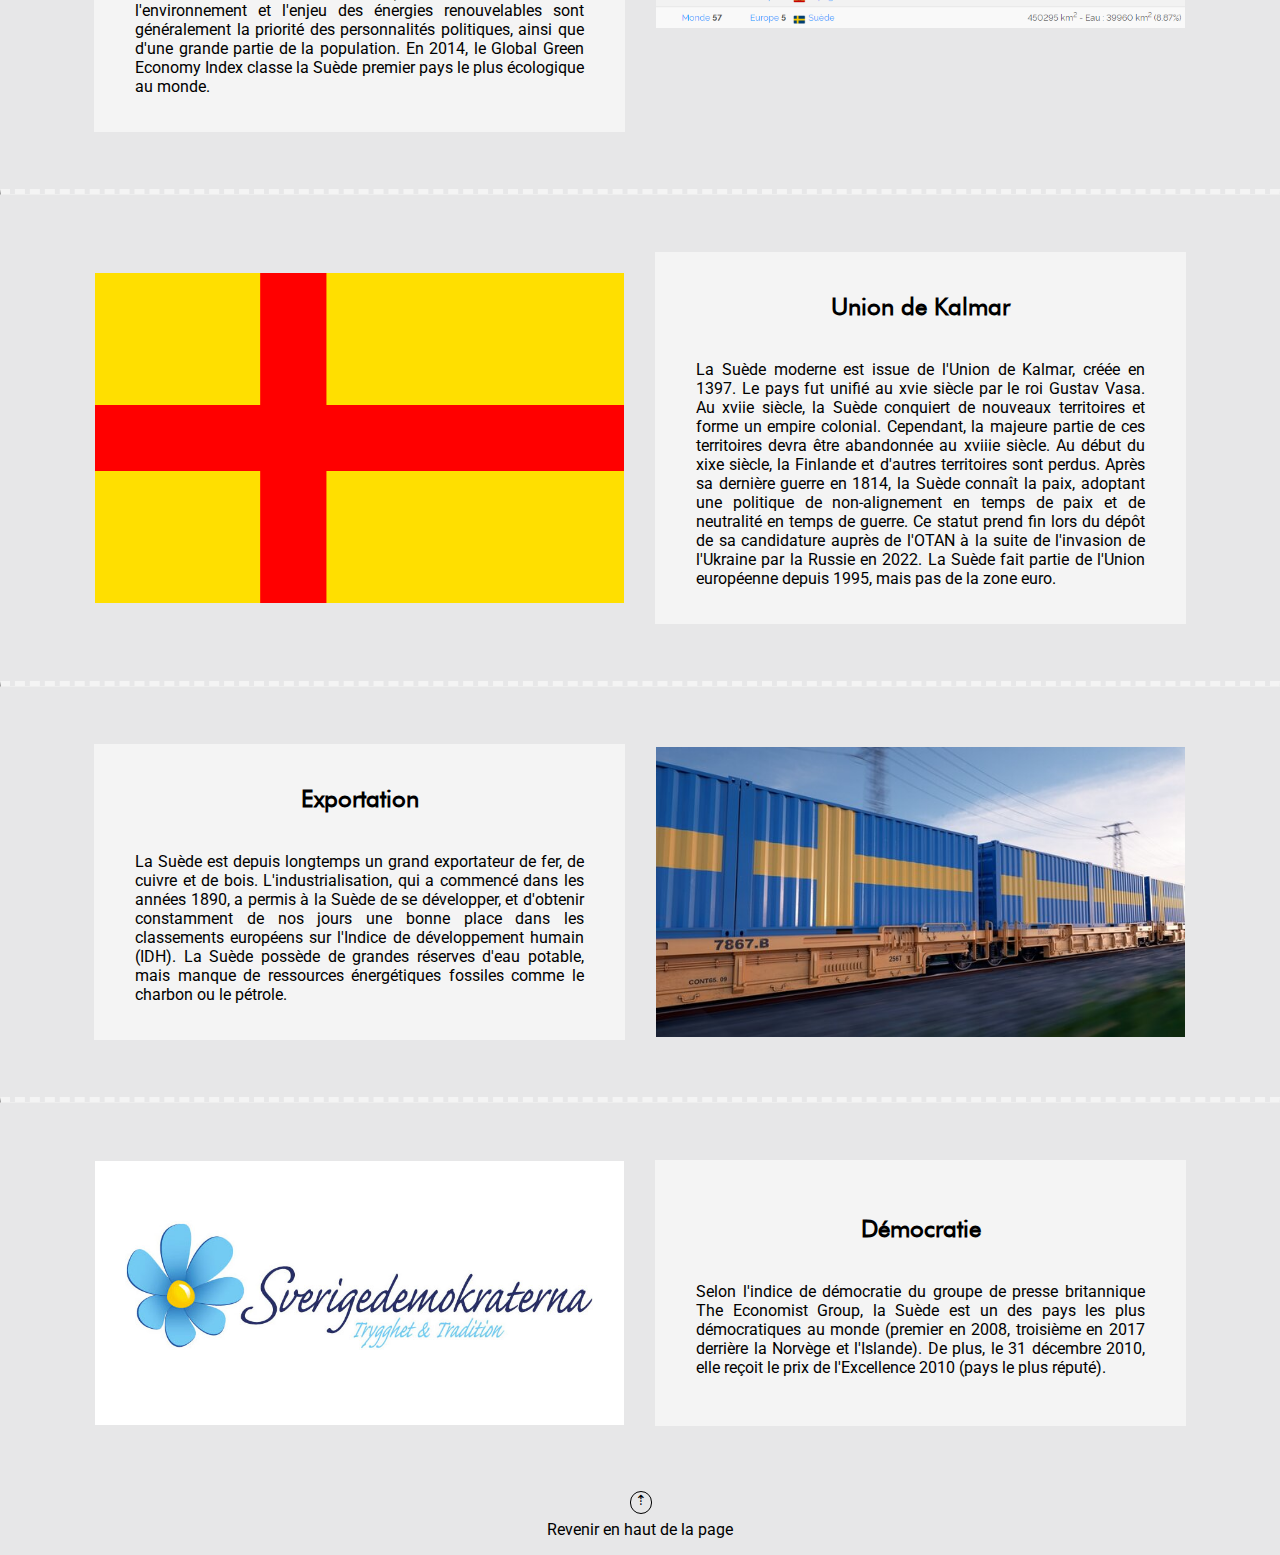
<file: Histoire.html>
<html>

<style>

hr {
  border-top: 5px dashed #f4f4f4;
}

</style>

<head>

  <title>Suède - Histoire</title>
  <link rel="stylesheet" type="text/css" href="Styles.css">
  <meta charset="utf-8">

</head>

<body>

  <div class="headband">
    <ul class="nav">
      <li class="zoom"><a href="index.html">Accueil</a></li>
      <li class="zoom"><a href="histoire.html"><u>Histoire</u></a></li>
      <li class="zoom"><a href="geographie.html">Géographie</a></li>
      <li class="zoom"><a href="a_propos.html">À propos</a></li>
      <li class="zoom"><a href="contact.html">Contact</a></li>
    </ul>
  </div>

  <div class="stockholm">
    <h1 style="font-size:45px; color:#e7e7e8"><br>SUÈDE</h1>
    <h2 style="font-size:30px; color:#e7e7e8; line-height:1px">(SVERIGE)</h2>
    <br>
    <h2 style="font-size:30px; color:#e7e7e8; line-height:1px">MAZURAIS VINCENT</h2>
  </div>

  <br><br><br>

  <table align="center" width="50%" cellspacing=10>
    <tr>
      <td></td>
    </tr>
    <tr>
      <td bgcolor=#f4f4f4>
        <blockquote align=justify><br>
          La Suède (Sverige) — en forme longue le royaume de Suède (Konungariket Sverige) est un pays d'Europe du Nord et de Scandinavie. Sa capitale est Stockholm, ses citoyens sont les Suédois et Suédoises et sa langue officielle et majoritaire est le suédois. Le finnois et le sami sont aussi parlés, principalement dans le nord du pays. Les variations régionales sont fréquentes.
        </blockquote>
      </td>
    </tr>
    <tr>
      <td>
        <center><img src="Images/AdobeStock_141116210.jpeg" width=100%></center>
      </td>
    </tr>
  </table>
  <br><hr><br>
  <table align="center" width="90%" cellspacing=30>
    <tr>
      <td>
        <center><img src="Images/The-Nordic-countries-and-borders.jpg" width=100%></center>
      </td>
      <td bgcolor=#f4f4f4>
        <br><h2 align=center style="font-family:Futura">Frontières</h2>
        <blockquote align=justify><br>
          La Suède a une frontière avec la Norvège à l'ouest-nord-ouest et une autre avec la Finlande au nord-nord-est. Au sud, la Suède est séparée du Danemark par l'Øresund, un détroit du Cattégat dont la section la plus étroite mesure 4 km de large. La partie septentrionale de la Suède est occupée par la Laponie, appelée Sápmi par ses habitants, les Samis, qui furent les premiers habitants du nord de la Scandinavie.<br><br>
        </blockquote>
      </td>
    </tr>
  </table>
  <br><hr><br>
  <table align="center" width="90%" cellspacing=30>
    <tr>
      <td bgcolor=#f4f4f4>
        <br><h2 align=center style="font-family:Futura">Superficie</h2>
        <blockquote align=justify>
          Occupant un territoire d'une superficie de 449 964 km2, la Suède est le cinquième plus grand pays d'Europe après l'Espagne, l'Ukraine, la France et la Russie. La Suède possède une faible densité de population, sauf dans les zones urbaines (1,5 % du territoire), où vit 87 % de la population (1 437 personnes par kilomètre carré). La sauvegarde de l'environnement et l'enjeu des énergies renouvelables sont généralement la priorité des personnalités politiques, ainsi que d'une grande partie de la population. En 2014, le Global Green Economy Index classe la Suède premier pays le plus écologique au monde.<br><br>
        </blockquote>
      </td>
      <td>
        <center><img src="Images/Superficie.png" width=100%></center>
      </td>
    </tr>
  </table>
  <br><hr><br>
  <table align="center" width="90%" cellspacing=30>
    <tr>
      <td>
        <center><img src="Images/Flag_of_the_Kalmar_Union.svg.png" width=100%></center>
      </td>
      <td bgcolor=#f4f4f4>
        <br><h2 align=center style="font-family:Futura">Union de Kalmar</h2>
        <blockquote align=justify><br>
          La Suède moderne est issue de l'Union de Kalmar, créée en 1397. Le pays fut unifié au xvie siècle par le roi Gustav Vasa. Au xviie siècle, la Suède conquiert de nouveaux territoires et forme un empire colonial. Cependant, la majeure partie de ces territoires devra être abandonnée au xviiie siècle. Au début du xixe siècle, la Finlande et d'autres territoires sont perdus. Après sa dernière guerre en 1814, la Suède connaît la paix, adoptant une politique de non-alignement en temps de paix et de neutralité en temps de guerre. Ce statut prend fin lors du dépôt de sa candidature auprès de l'OTAN à la suite de l'invasion de l'Ukraine par la Russie en 2022. La Suède fait partie de l'Union européenne depuis 1995, mais pas de la zone euro.<br><br>
        </blockquote>
      </td>
    </tr>
  </table>
  <br><hr><br>
  <table align="center" width="90%" cellspacing=30>
    <tr>
      <td bgcolor=#f4f4f4>
        <br><h2 align=center style="font-family:Futura">Exportation</h2>
        <blockquote align=justify><br>
          La Suède est depuis longtemps un grand exportateur de fer, de cuivre et de bois. L'industrialisation, qui a commencé dans les années 1890, a permis à la Suède de se développer, et d'obtenir constamment de nos jours une bonne place dans les classements européens sur l'Indice de développement humain (IDH). La Suède possède de grandes réserves d'eau potable, mais manque de ressources énergétiques fossiles comme le charbon ou le pétrole.<br><br>
        </blockquote>
      </td>
      <td>
        <center><img src="Images/360_F_460153371_X42qG3aQV1VCY3bg55xrboVOQ5ZeLKTU.jpg" width=100%></center>
      </td>
    </tr>
  </table>
  <br><hr><br>
  <table align="center" width="90%" cellspacing=30>
    <tr>
      <td>
        <center><img src="Images/sd.jpg" width=100%></center>
      </td>
      <td bgcolor=#f4f4f4>
        <br><h2 align=center style="font-family:Futura">Démocratie</h2>
        <blockquote align=justify><br>
          Selon l'indice de démocratie du groupe de presse britannique The Economist Group, la Suède est un des pays les plus démocratiques au monde (premier en 2008, troisième en 2017 derrière la Norvège et l'Islande). De plus, le 31 décembre 2010, elle reçoit le prix de l'Excellence 2010 (pays le plus réputé).<br><br>
        </blockquote>
      </td>
    </tr>
  </table>

  <br>

  <p style="text-align:center"><a href="#" class="to-top">Revenir en haut de la page</a></p>

</body>

</html>
</file>
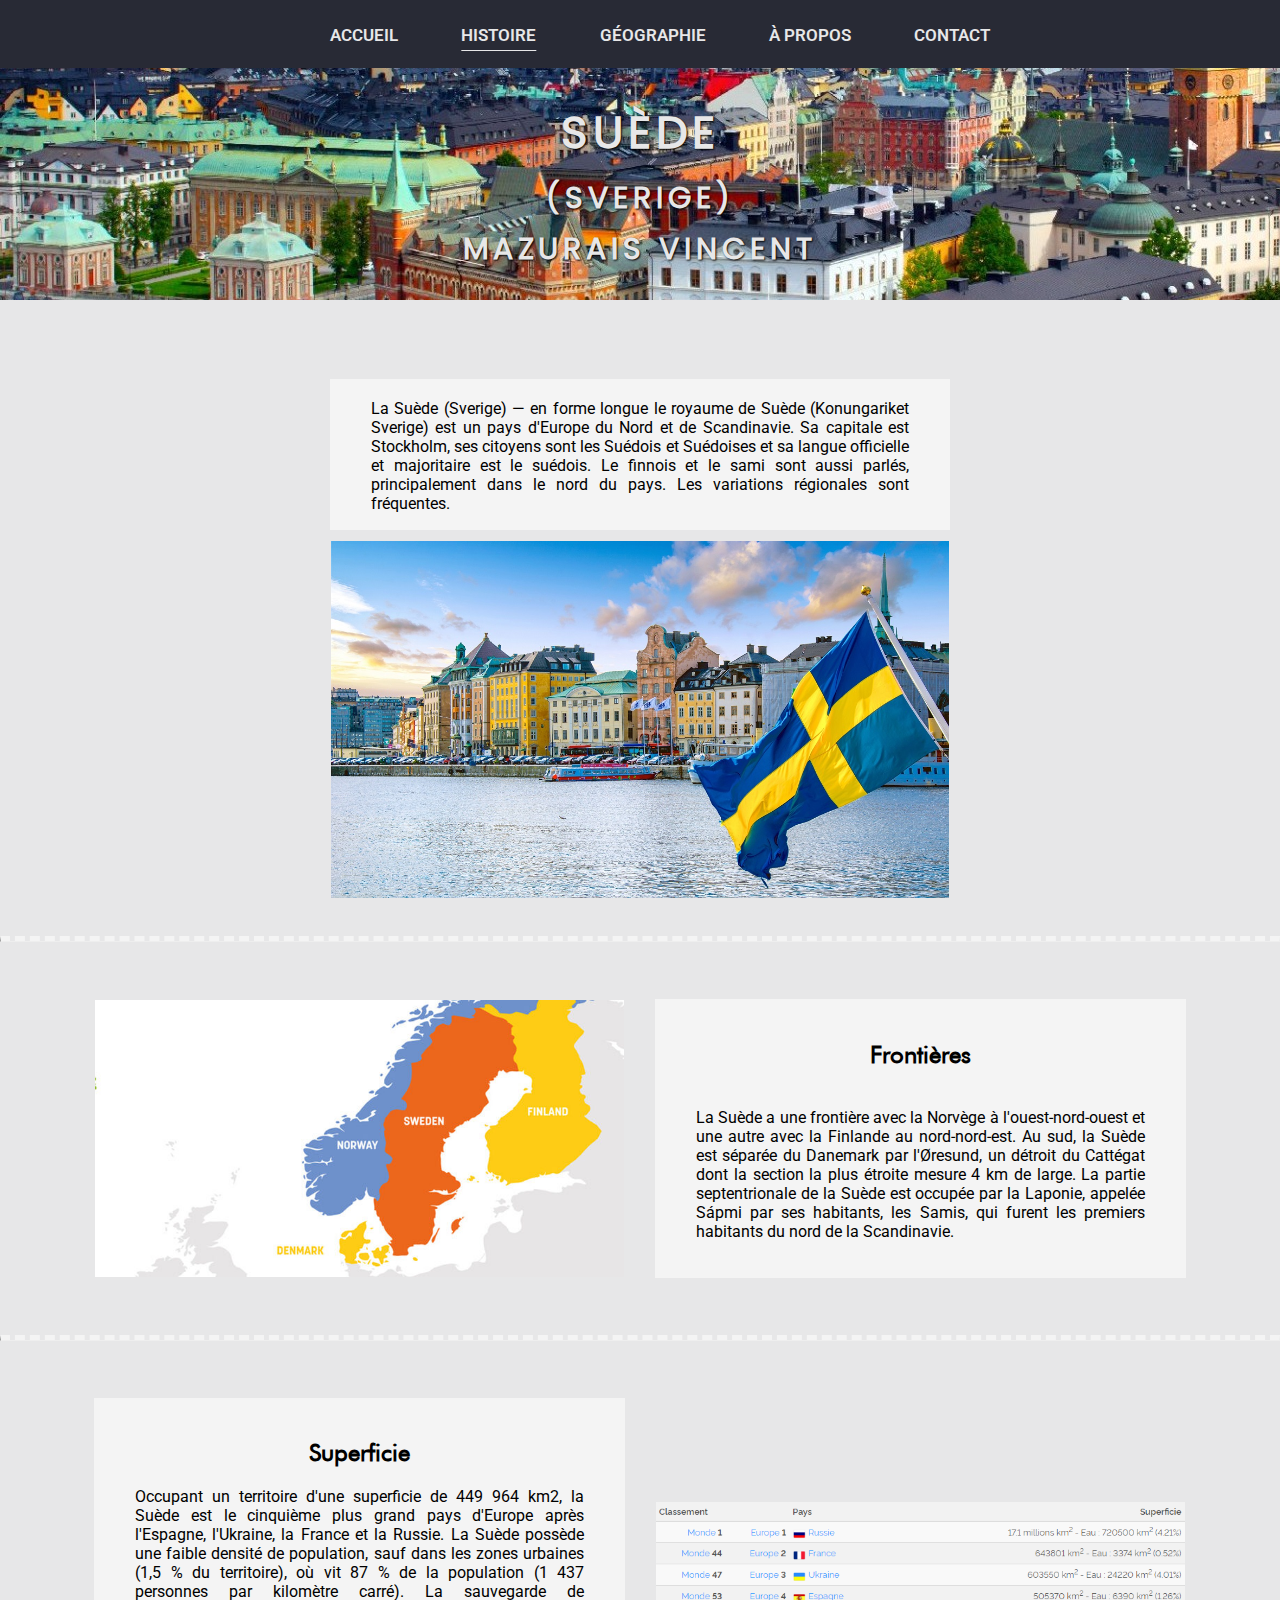
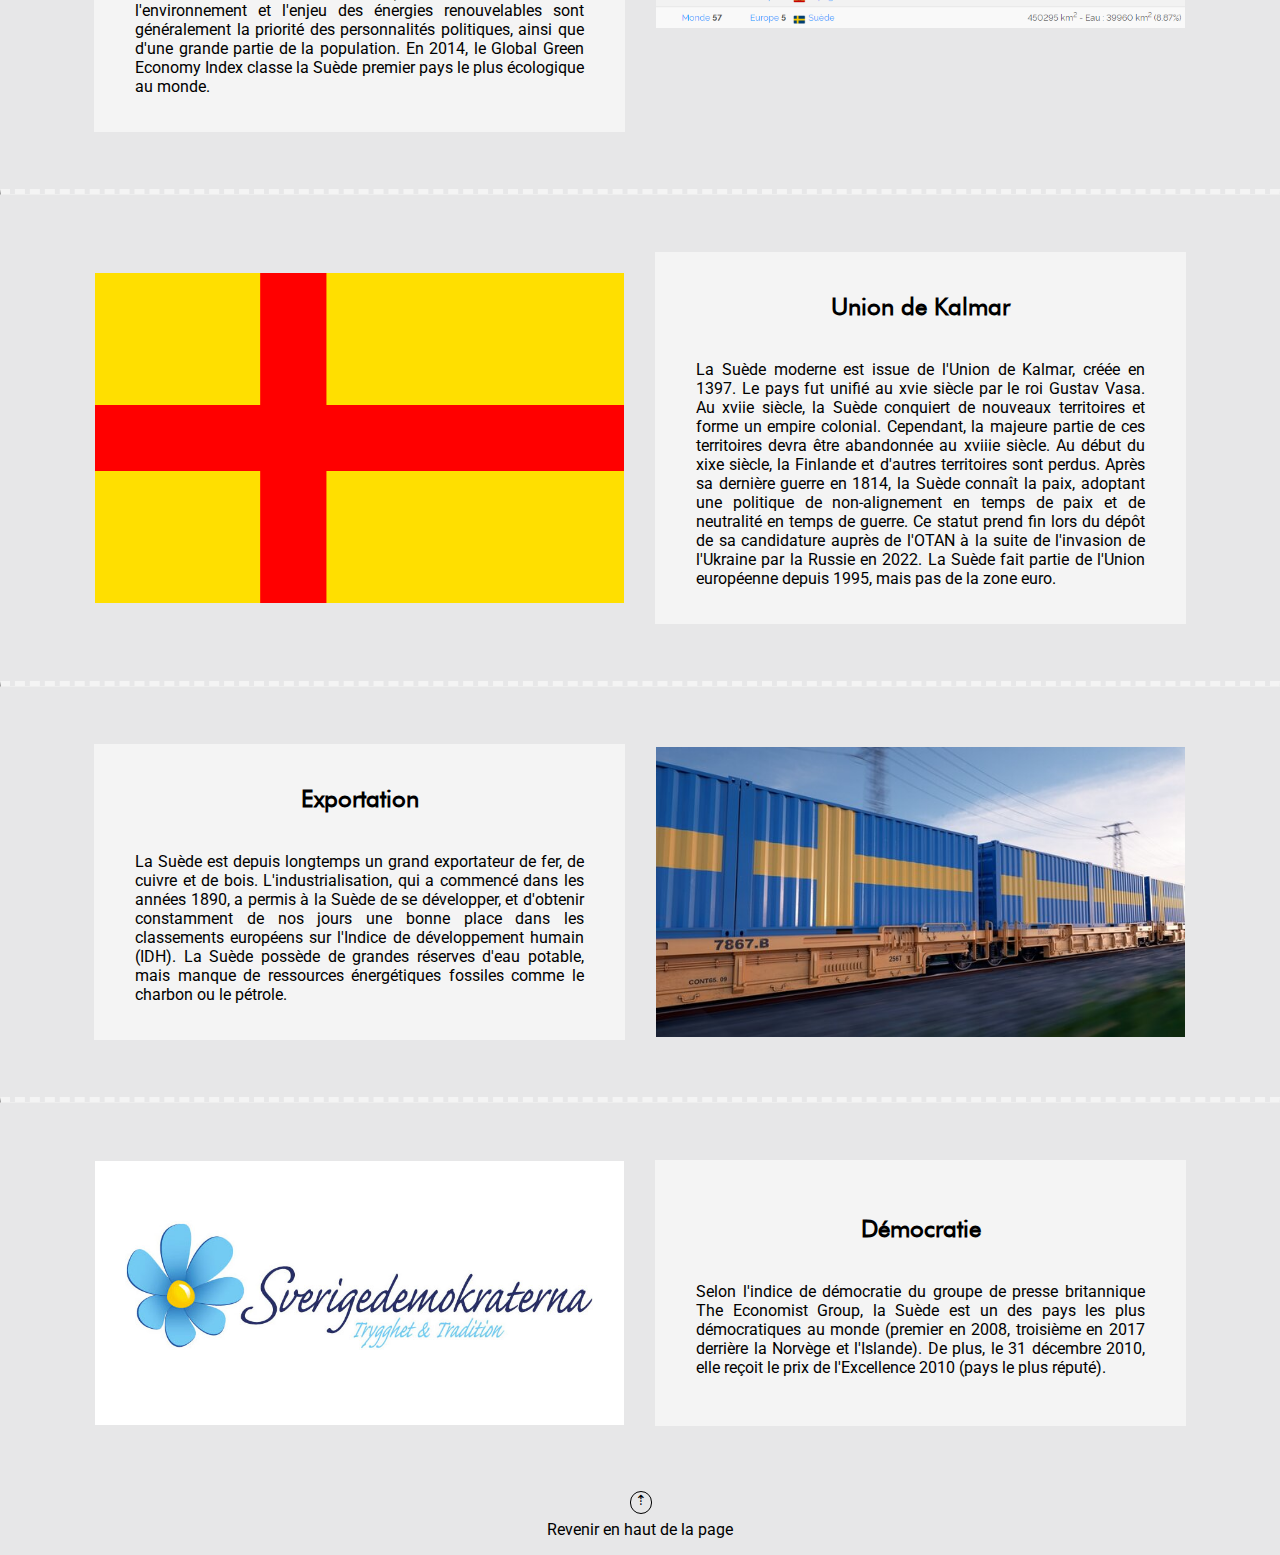
<file: histoire.html>
<html>

<style>
  hr {
    border-top: 5px dashed #f4f4f4;
  }
</style>

<head>

  <title>Suède - Histoire</title>
  <link rel="stylesheet" type="text/css" href="Styles.css">
  <meta charset="utf-8">

</head>

<body>

  <div class="headband">
    <ul class="nav">
      <li class="zoom"><a href="index.html">Accueil</a></li>
      <li class="zoom"><a href="histoire.html"><u>Histoire</u></a></li>
      <li class="zoom"><a href="geographie.html">Géographie</a></li>
      <li class="zoom"><a href="a_propos.html">À propos</a></li>
      <li class="zoom"><a href="contact.html">Contact</a></li>
    </ul>
  </div>

  <div class="stockholm">
    <h1 style="font-size:45px; color:#e7e7e8"><br>SUÈDE</h1>
    <h2 style="font-size:30px; color:#e7e7e8; line-height:1px">(SVERIGE)</h2>
    <br>
    <h2 style="font-size:30px; color:#e7e7e8; line-height:1px">MAZURAIS VINCENT</h2>
  </div>

  <br><br><br>

  <table align="center" width="50%" cellspacing=10>
    <tr>
      <td></td>
    </tr>
    <tr>
      <td bgcolor=#f4f4f4>
        <blockquote align=justify><br>
          La Suède (Sverige) — en forme longue le royaume de Suède (Konungariket Sverige) est un pays d'Europe du Nord
          et de Scandinavie. Sa capitale est Stockholm, ses citoyens sont les Suédois et Suédoises et sa langue
          officielle et majoritaire est le suédois. Le finnois et le sami sont aussi parlés, principalement dans le nord
          du pays. Les variations régionales sont fréquentes.
        </blockquote>
      </td>
    </tr>
    <tr>
      <td>
        <center><img src="Images/AdobeStock_141116210.jpeg" width=100%></center>
      </td>
    </tr>
  </table>
  <br>
  <hr><br>
  <table align="center" width="90%" cellspacing=30>
    <tr>
      <td>
        <center><img src="Images/The-Nordic-countries-and-borders.jpg" width=100%></center>
      </td>
      <td bgcolor=#f4f4f4>
        <br>
        <h2 align=center style="font-family:Futura">Frontières</h2>
        <blockquote align=justify><br>
          La Suède a une frontière avec la Norvège à l'ouest-nord-ouest et une autre avec la Finlande au nord-nord-est.
          Au sud, la Suède est séparée du Danemark par l'Øresund, un détroit du Cattégat dont la section la plus étroite
          mesure 4 km de large. La partie septentrionale de la Suède est occupée par la Laponie, appelée Sápmi par ses
          habitants, les Samis, qui furent les premiers habitants du nord de la Scandinavie.<br><br>
        </blockquote>
      </td>
    </tr>
  </table>
  <br>
  <hr><br>
  <table align="center" width="90%" cellspacing=30>
    <tr>
      <td bgcolor=#f4f4f4>
        <br>
        <h2 align=center style="font-family:Futura">Superficie</h2>
        <blockquote align=justify>
          Occupant un territoire d'une superficie de 449 964 km2, la Suède est le cinquième plus grand pays d'Europe
          après l'Espagne, l'Ukraine, la France et la Russie. La Suède possède une faible densité de population, sauf
          dans les zones urbaines (1,5 % du territoire), où vit 87 % de la population (1 437 personnes par kilomètre
          carré). La sauvegarde de l'environnement et l'enjeu des énergies renouvelables sont généralement la priorité
          des personnalités politiques, ainsi que d'une grande partie de la population. En 2014, le Global Green Economy
          Index classe la Suède premier pays le plus écologique au monde.<br><br>
        </blockquote>
      </td>
      <td>
        <center><img src="Images/Superficie.png" width=100%></center>
      </td>
    </tr>
  </table>
  <br>
  <hr><br>
  <table align="center" width="90%" cellspacing=30>
    <tr>
      <td>
        <center><img src="Images/Flag_of_the_Kalmar_Union.svg.png" width=100%></center>
      </td>
      <td bgcolor=#f4f4f4>
        <br>
        <h2 align=center style="font-family:Futura">Union de Kalmar</h2>
        <blockquote align=justify><br>
          La Suède moderne est issue de l'Union de Kalmar, créée en 1397. Le pays fut unifié au xvie siècle par le roi
          Gustav Vasa. Au xviie siècle, la Suède conquiert de nouveaux territoires et forme un empire colonial.
          Cependant, la majeure partie de ces territoires devra être abandonnée au xviiie siècle. Au début du xixe
          siècle, la Finlande et d'autres territoires sont perdus. Après sa dernière guerre en 1814, la Suède connaît la
          paix, adoptant une politique de non-alignement en temps de paix et de neutralité en temps de guerre. Ce statut
          prend fin lors du dépôt de sa candidature auprès de l'OTAN à la suite de l'invasion de l'Ukraine par la Russie
          en 2022. La Suède fait partie de l'Union européenne depuis 1995, mais pas de la zone euro.<br><br>
        </blockquote>
      </td>
    </tr>
  </table>
  <br>
  <hr><br>
  <table align="center" width="90%" cellspacing=30>
    <tr>
      <td bgcolor=#f4f4f4>
        <br>
        <h2 align=center style="font-family:Futura">Exportation</h2>
        <blockquote align=justify><br>
          La Suède est depuis longtemps un grand exportateur de fer, de cuivre et de bois. L'industrialisation, qui a
          commencé dans les années 1890, a permis à la Suède de se développer, et d'obtenir constamment de nos jours une
          bonne place dans les classements européens sur l'Indice de développement humain (IDH). La Suède possède de
          grandes réserves d'eau potable, mais manque de ressources énergétiques fossiles comme le charbon ou le
          pétrole.<br><br>
        </blockquote>
      </td>
      <td>
        <center><img src="Images/360_F_460153371_X42qG3aQV1VCY3bg55xrboVOQ5ZeLKTU.jpg" width=100%></center>
      </td>
    </tr>
  </table>
  <br>
  <hr><br>
  <table align="center" width="90%" cellspacing=30>
    <tr>
      <td>
        <center><img src="Images/sd.jpg" width=100%></center>
      </td>
      <td bgcolor=#f4f4f4>
        <br>
        <h2 align=center style="font-family:Futura">Démocratie</h2>
        <blockquote align=justify><br>
          Selon l'indice de démocratie du groupe de presse britannique The Economist Group, la Suède est un des pays les
          plus démocratiques au monde (premier en 2008, troisième en 2017 derrière la Norvège et l'Islande). De plus, le
          31 décembre 2010, elle reçoit le prix de l'Excellence 2010 (pays le plus réputé).<br><br>
        </blockquote>
      </td>
    </tr>
  </table>

  <br>

  <p style="text-align:center"><a href="#" class="to-top">Revenir en haut de la page</a></p>

</body>

</html>
</file>
<file: Styles.css>
@import url('https://fonts.googleapis.com/css2?family=Roboto:wght@300&display=swap');

html {
  -webkit-background-size: cover;
  -moz-background-size: cover;
  -o-background-size: cover;
  background-size: cover;
  background-size: 100% 100%;
  background-color: #e7e7e8;
  color: black;
  font-family: 'Roboto', sans-serif;
  scroll-behavior: smooth
}

body {
  margin: 0
}

* {
  box-sizing: border-box;
}

@font-face {
  font-family: 'Moon-Light';
  src: url('Fonts/Moon2.0-Light.otf');
}

@font-face {
  font-family: 'Moon-Regular';
  src: url('Fonts/Moon2.0-Regular.otf');
}

@font-face {
  font-family: 'Moon-Bold';
  src: url('Fonts/Moon2.0-Bold.otf');
}

@font-face {
  font-family: 'Archia';
  src: url('Fonts/Archia-Regular.otf');
}

@font-face {
  font-family: 'Cyrene';
  src: url('Fonts/Cyrene+Regular+Advanced.otf');
}

@font-face {
  font-family: 'Buffalo';
  src: url('Fonts/BuffaloScript-Regular.otf');
}

@font-face {
  font-family: 'Nikoleta';
  src: url('Fonts/NIKOLETA.otf');
}

@font-face {
  font-family: 'Futura';
  src: url('Fonts/Futura.ttf');
}

@font-face {
  font-family: 'Poppins-Regular';
  src: url('Fonts/Poppins-Regular.ttf');
}

@font-face {
  font-family: 'Poppins-Thin';
  src: url('Fonts/Poppins-Thin.ttf');
}

.headband {
  position: fixed;
  top: 0px;
  margin: auto;
  background-color: #282a35;
  width: 100%;
  height: auto;
  z-index: 1000;
  text-underline-offset: 10px;
}


.stockholm {
  font-family: Poppins-Regular;
  text-shadow: 1px 1px 2px black;
  height: 300px;
  background-image: url("Images/Stockholm.jpg");
  width: auto;
  text-align: center;
  letter-spacing: 5px;
  font-size: 0px;
  outline-style: groove;
  outline-color: #282a35;
  outline-width: 0px;
  color: #e7e7e8;
  padding: 1px;
}

/* Github en haut à gauche, dans le menu nav
.github {
  position: fixed;
  width:100px;
  top: 5px;
  left: 15px;
  z-index:1001;
}
*/

.nav {
  text-transform: uppercase;
  text-align: center;
  font-weight: 600;
}

.nav * {
  box-sizing: border-box;
  transition: all .35s ease;
}

.nav li {
  display: inline-block;
  list-style: outside none none;
  margin: .5em 1em;
  padding: 0;
}

.nav a {
  padding: .5em .8em;
  color: #e7e7e8;
  position: relative;
  text-decoration: none;
  font-size: 17px;
}

.nav a::before,
.nav a::after {
  content: '';
  height: 14px;
  width: 14px;
  position: absolute;
  transition: all .35s ease;
  opacity: 0;
}

.nav a::before {
  content: '';
  right: 0;
  top: 0;
  border-top: 3px solid #494d61;
  border-right: 3px solid #e7e7e8;
  transform: translate(-100%, 50%);
}

.nav a:after {
  content: '';
  left: 0;
  bottom: 0;
  border-bottom: 3px solid #494d61;
  border-left: 3px solid #e7e7e8;
  transform: translate(100%, -50%)
}

.nav a:hover:before,
.nav a:hover:after {
  transform: translate(0, 0);
  opacity: 1;
}

.nav a:hover {
  color: #e7e7e8;
}

.table1 {
  background-color: rgba(25, 245, 124, 0.5);
}

.zoom {
  transition: transform .2s;
}

.zoom:hover {
  transform: scale(1.1);
}

.center {
  display: block;
  margin-left: auto;
  margin-right: auto;
  width: 50%;
}

.to-top {
  color: black;
  padding-top: 1.8em;
  display: inline-block;
  /* or block */
  position: relative;
  border-color: black;
  text-decoration: none;
  transition: transform .2s;
  /* Animation */
}

.to-top:before {
  color: black;
  content: '⇡';
  font-size: .9em;
  position: absolute;
  top: 0;
  left: 50%;
  margin-left: -.7em;
  border: solid .13em black;
  border-radius: 10em;
  width: 1.4em;
  height: 1.4em;
  line-height: 1.3em;
  border-color: inherit;
  transition: transform .5s ease-in;
}

.to-top:hover {
  color: black;
  border-color: black;
  transform: scale(1.5);
}

/*
.to-top:hover:before{
transform: rotate(360deg);
}
*/

.container {
  margin: 30px auto;
  width: 820px;
}

.image-box {
  position: relative;
  overflow: hidden;
}

.image-box img {
  width: 100%;
  transition: .5s
}

.text-box {
  position: absolute;
  top: 0;
  left: -100%;
  height: 100%;
  width: 100%;
  background: rgba(0, 52, 68, 0.5);
  transition: 0.5s
}

.text-box h1 {
  margin: 0;
  padding: 0;
  position: absolute;
  top: 50%;
  left: 61%;
  width: 100%;
  color: #FFF;
  font-family: arial;
  transform: translateX(-50%) translateY(-50%);
}

.text-box p {
  margin: 0;
  padding: 0;
  position: absolute;
  top: 60%;
  left: 61%;
  width: 100%;
  color: #FFF;
  font-family: arial;
  transform: translateX(-50%) translateY(-50%);
}

.image-box:hover .text-box {
  left: 0%;
}

.image-box:hover img {
  transform: scale(1.1)
}

table {
  overflow: hidden;
  table-layout: fixed;
}
</file>
